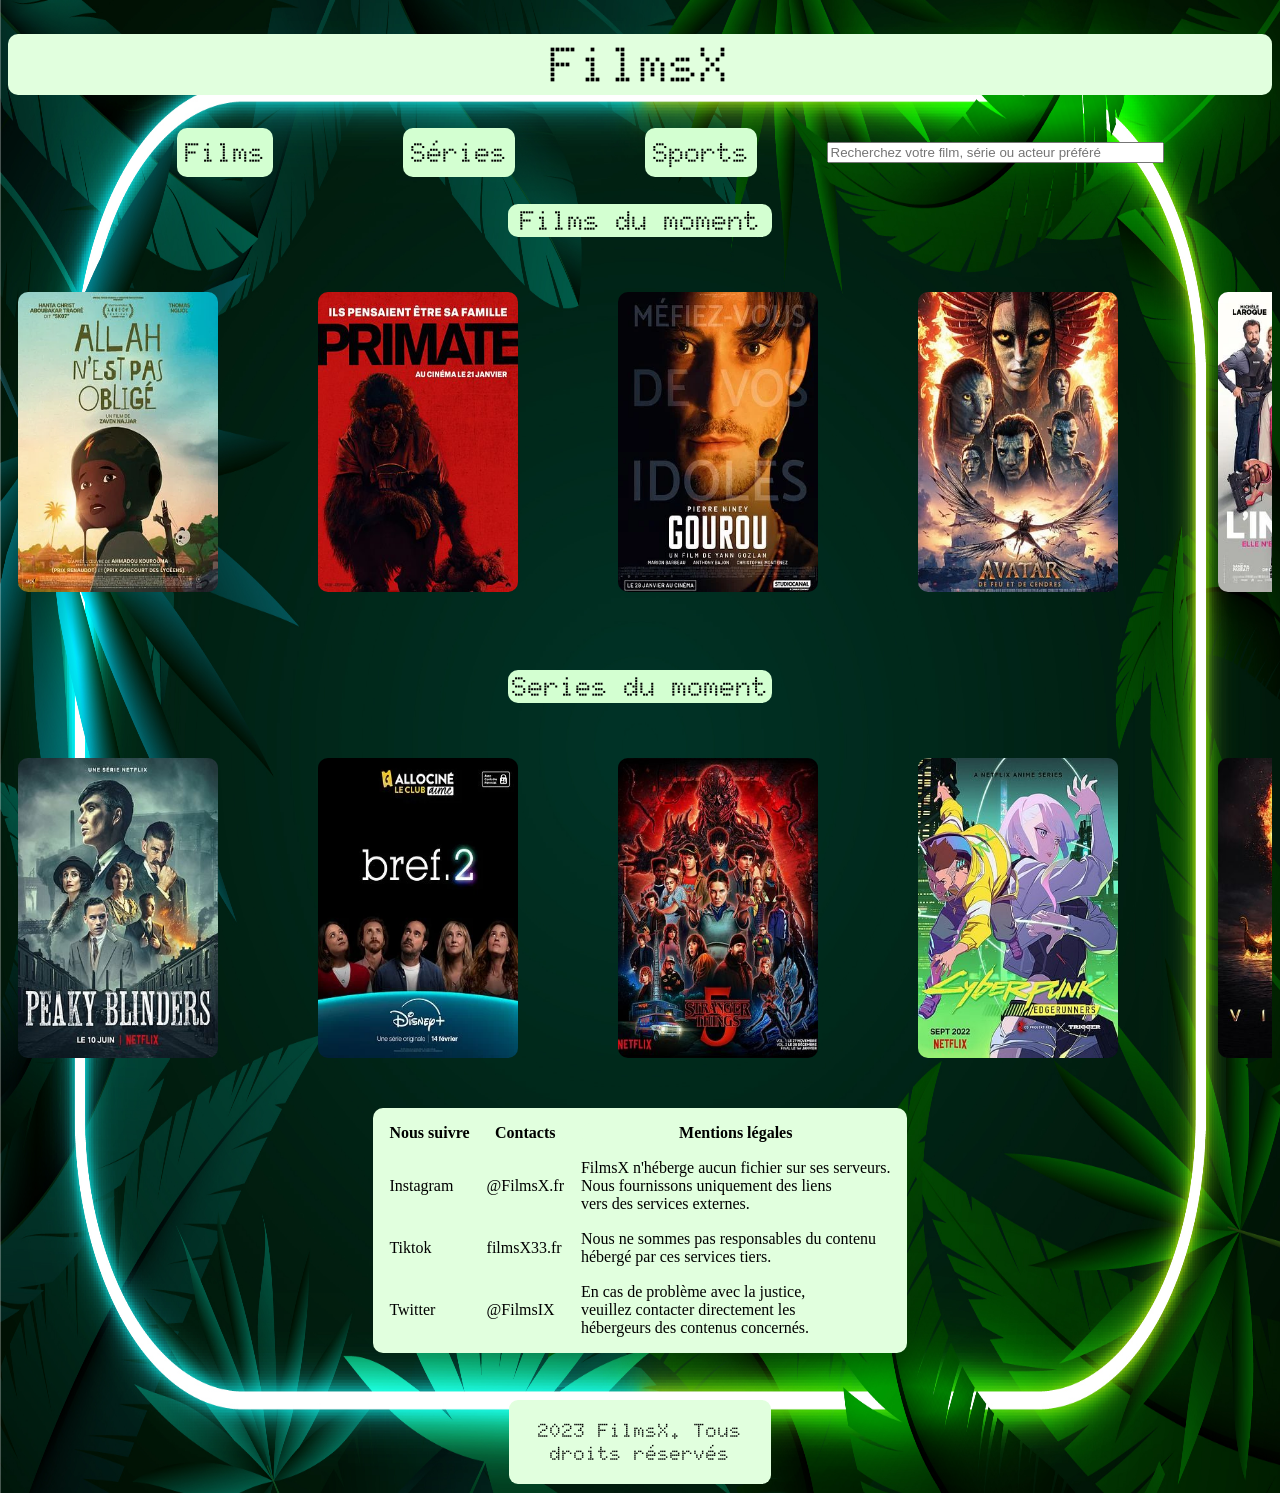
<file: index.html>
﻿<!DOCTYPE html>

<html lang="en" xmlns="http://www.w3.org/1999/xhtml">
<head>
    <meta charset="utf-8" />
    <link rel="stylesheet" href="css/Accueil/styleA.css">
    <title>SiteStreaming</title>
<link rel="preconnect" href="https://fonts.googleapis.com">
<link rel="preconnect" href="https://fonts.gstatic.com" crossorigin>
<link href="https://fonts.googleapis.com/css2?family=Doto:wght@100..900&display=swap" rel="stylesheet">
</head>
<body>


    <div class="TitrePrincipal">
        <h1>FilmsX</h1>
    </div>
    <div class="bannière_de_services">
                <a href="Films.html">Films</a>
                <a href="Series.html">Séries</a>
                <a href="Sports.html">Sports</a>
                <input type="search" placeholder="Recherchez votre film, série ou acteur préféré" size="40">
    </div>
    <h3>Films du moment</h3>
    <br>
    <div class="BannièreFilms">
        <a href="https://movix.cash/movie/gVtOsmJpqQD9gVlwHSSFCElG6zTwa4rGseVJOL"><img src="/image/Allah n_est pas obligé.webp" alt="film Allah n'est pas obligé"></a>
        <a href="https://movix.cash/movie/11qrFxJ5V9sUEPwKLrktkqE3OPFpF7Kweykr9Bi2"><img src="/image/Primate.jpg" alt="film Primate"></a>
        <a href="https://movix.cash/movie/11q8CcEzN9yARYxCYKj2QfLFI8bXPY5oNiPpVIQo"><img src="/image/Gourou.webp" alt="film Gourou"></a>
        <a href="https://movix.cash/movie/4ftowqTqQ4gXcwRf0qGflsZECwiu9smVg0lM1"><img src="/image/Avatar _ feu et cendres.jpg" alt="film Avatar : feu et cendres"></a>
        <a href="https://movix.cash/movie/11qL6j2cN4E1x6rk3mNbs3bl8igDyrLX29cwm0i5"><img src="/image/L_infiltrée.webp" alt="film L'infiltrée"></a>
        <a href="https://movix.cash/movie/heUFrblUQlxNyaZTJvYPcQBrl86qsqP1oNuYhi"><img src="/image/furiosa.webp" alt="film Furiosa"></a>
        <a href="https://movix.cash/movie/11pPg2kJAd98bsaFOjXjCf5O0ZUGBOYmzuiDysTR"><img src="/image/scream7.jpg" alt="film Scream 7"></a>
        <a href="https://movix.cash/movie/gVtOsmJpqQD9gVlwHSSFCElG6zTwa4rGseVJOL"><img src="/image/Allah n_est pas obligé.webp" alt="film Allah n'est pas obligé"></a>
        <a href="https://movix.cash/movie/11qrFxJ5V9sUEPwKLrktkqE3OPFpF7Kweykr9Bi2"><img src="/image/Primate.jpg" alt="film Primate"></a>
        <a href="https://movix.cash/movie/11q8CcEzN9yARYxCYKj2QfLFI8bXPY5oNiPpVIQo"><img src="/image/Gourou.webp" alt="film Gourou"></a>
        <a href="https://movix.cash/movie/4ftowqTqQ4gXcwRf0qGflsZECwiu9smVg0lM1"><img src="/image/Avatar _ feu et cendres.jpg" alt="film Avatar : feu et cendres"></a>
        <a href="https://movix.cash/movie/11qL6j2cN4E1x6rk3mNbs3bl8igDyrLX29cwm0i5"><img src="/image/L_infiltrée.webp" alt="film L'infiltrée"></a>
        <a href="https://movix.cash/movie/heUFrblUQlxNyaZTJvYPcQBrl86qsqP1oNuYhi"><img src="/image/furiosa.webp" alt="film Furiosa"></a>
        <a href="https://movix.cash/movie/11pPg2kJAd98bsaFOjXjCf5O0ZUGBOYmzuiDysTR"><img src="/image/scream7.jpg" alt="film Scream 7"></a>
    </div>
    <br><br>
    <h3>Series du moment</h3>
    <br>
    <div class="BannièreSeries">
        <a href="https://movix.cash/tv/462EQKwOTtwJCBh5IdhZFTRth2CPjETWlFedB"><img src="/image/images-séries/PeakyBlinders.jpg" alt=" série Peaky Blinders"></a>
        <a href="https://movix.cash/tv/462ForPR1zT3CWJZwYMXZnjt0cGE6gJltJw9j"><img src="/image/images-séries/Bref2.webp" alt=" série Bref 2"></a>
        <a href="https://movix.cash/tv/469tLHAAMBmQSj60EV4PXQaWZCurcDEBGRM7j"><img src="/image/images-séries/StrangerThings.jpg" alt=" série Stranger Things"></a>
        <a href="https://movix.cash/tv/fma98JLiRA4OBUKmg9OAFeFRSExNPy4e6zP0Zc"><img src="/image/images-séries/CyberPunkEdgeRunner.jpg" alt=" série Cyberpunk Edge Runner"></a>
        <a href="https://movix.cash/tv/3WJR6TBmpeSCc5tI9P8W29SPVWNIJh0NeTV54"><img src="/image/Vikings.jpg" alt=" série Vikings"></a>
        <a href="https://movix.cash/tv/4k6Fp0S04hFbYifLyRfBKRq7jhL2M3fL7ItYp"><img src="/image/sandman.webp" alt=" série Sandman"></a>
        <a href="https://movix.cash/tv/fma3tR5yyKM44HSGih4CtWyfZHXOaUPdBhj7Yr"><img src="/image/stalk.webp" alt=" série Stalk"></a>
        <a href="https://movix.cash/tv/462EQKwOTtwJCBh5IdhZFTRth2CPjETWlFedB"><img src="/image/images-séries/PeakyBlinders.jpg" alt=" série Peaky Blinders"></a>
        <a href="https://movix.cash/tv/462ForPR1zT3CWJZwYMXZnjt0cGE6gJltJw9j"><img src="/image/images-séries/Bref2.webp" alt=" série Bref 2"></a>
        <a href="https://movix.cash/tv/469tLHAAMBmQSj60EV4PXQaWZCurcDEBGRM7j"><img src="/image/images-séries/StrangerThings.jpg" alt=" série Stranger Things"></a>
        <a href="https://movix.cash/tv/fma98JLiRA4OBUKmg9OAFeFRSExNPy4e6zP0Zc"><img src="/image/images-séries/CyberPunkEdgeRunner.jpg" alt=" série Cyberpunk Edge Runner"></a>
        <a href="https://movix.cash/tv/3WJR6TBmpeSCc5tI9P8W29SPVWNIJh0NeTV54"><img src="/image/Vikings.jpg" alt=" série Vikings"></a>
        <a href="https://movix.cash/tv/4k6Fp0S04hFbYifLyRfBKRq7jhL2M3fL7ItYp"><img src="/image/sandman.webp" alt=" série Sandman"></a>
        <a href="https://movix.cash/tv/fma3tR5yyKM44HSGih4CtWyfZHXOaUPdBhj7Yr"><img src="/image/stalk.webp" alt=" série Stalk"></a>
    </div>
    <br>
    <div class="PartieInfosBas">
        <table>
            <thead>
                <br>
                <th>Nous suivre</th>
                <th>Contacts</th>
                <th>Mentions légales</th>
            </thead>
            <tbody>
                <tr>
                    <td>Instagram</td>
                    <td>@FilmsX.fr</td>
                    <td>FilmsX n'héberge aucun fichier sur ses serveurs.
                        <br> Nous fournissons uniquement des liens
                        <br> vers des services externes.</td>
                </tr>
                <tr>
                    <td>Tiktok</td>
                    <td>filmsX33.fr</td>
                    <td>Nous ne sommes pas responsables du contenu
                        <br> hébergé par ces services tiers.</td>
                </tr>
                <tr>
                    <td>Twitter</td>
                    <td>@FilmsIX</td>
                    <td> En cas de problème avec la justice,
                        <br> veuillez contacter directement les 
                        <br>hébergeurs des contenus concernés.</td>
            </tbody>
        </table>
        <br>
        <br>
    </div>
    <footer>
        <p>2023 FilmsX. Tous droits réservés</p>
    </footer>
</body>
</html>
</file>
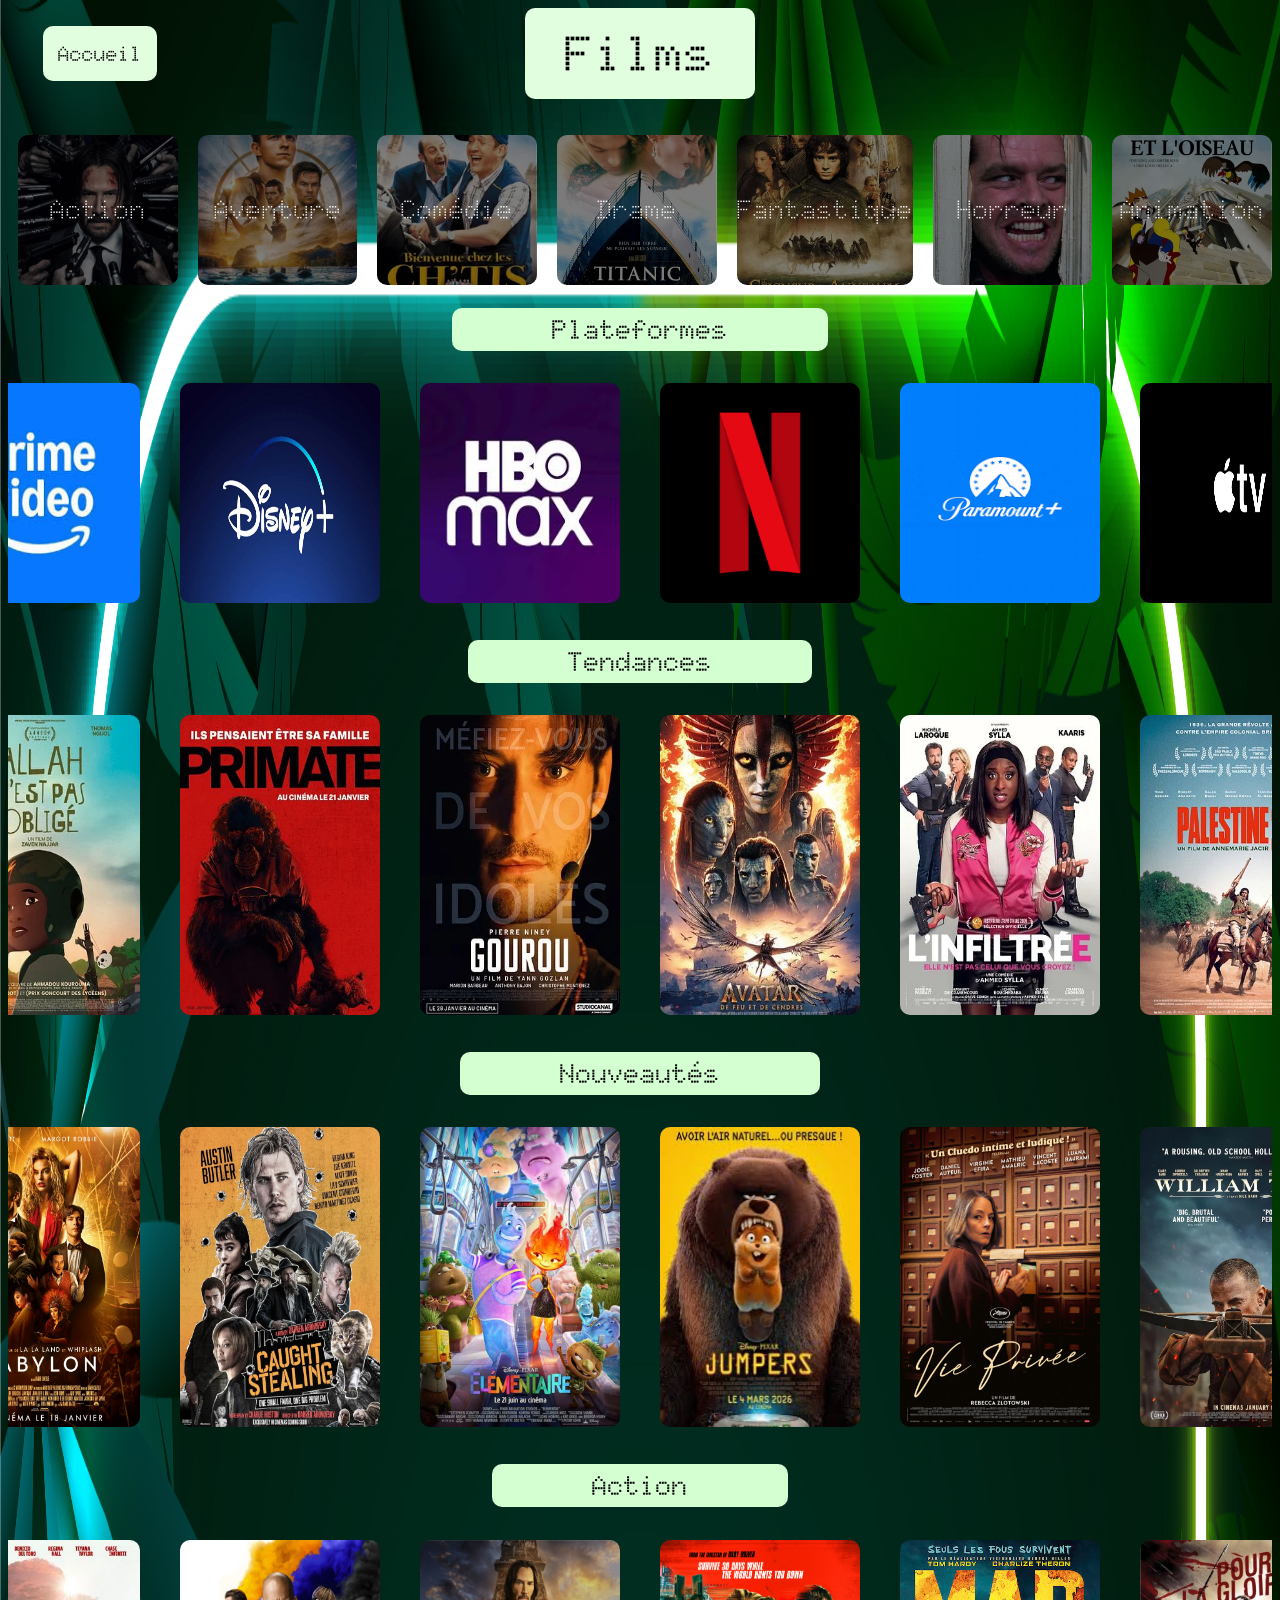
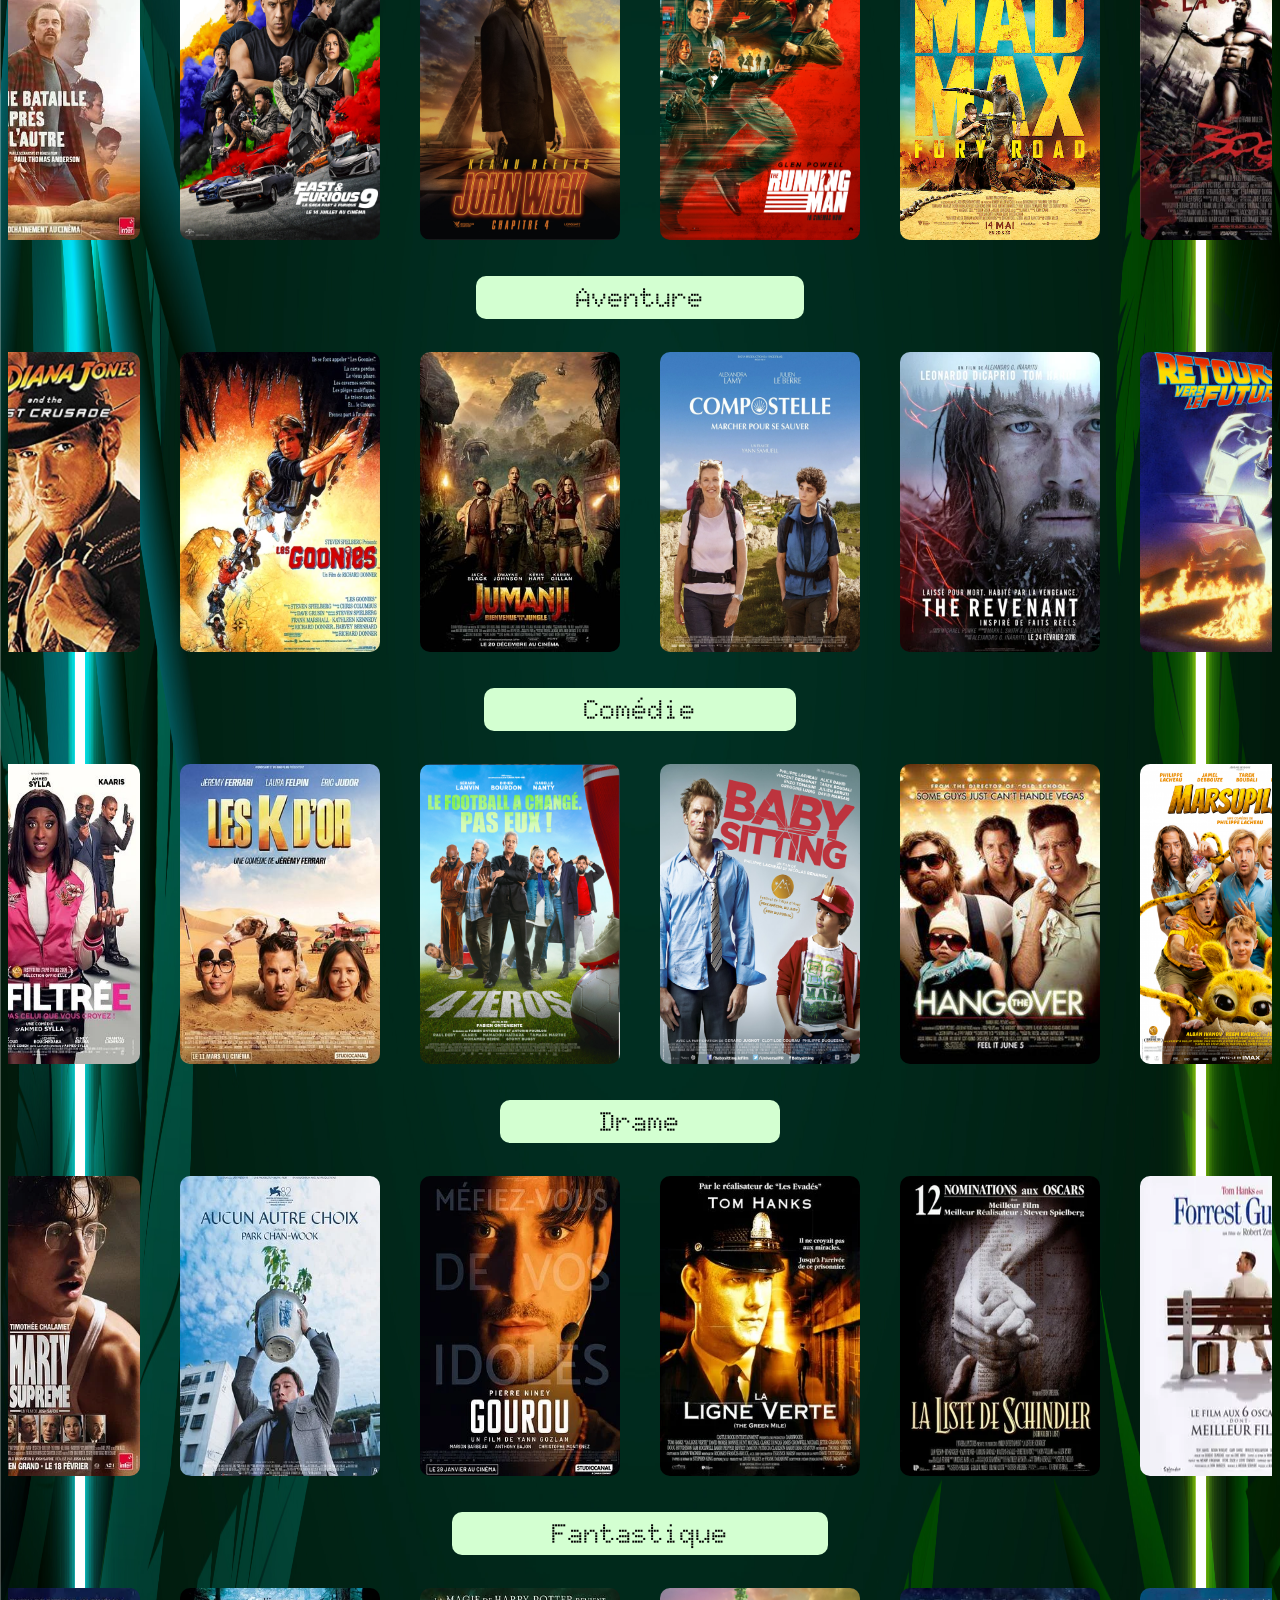
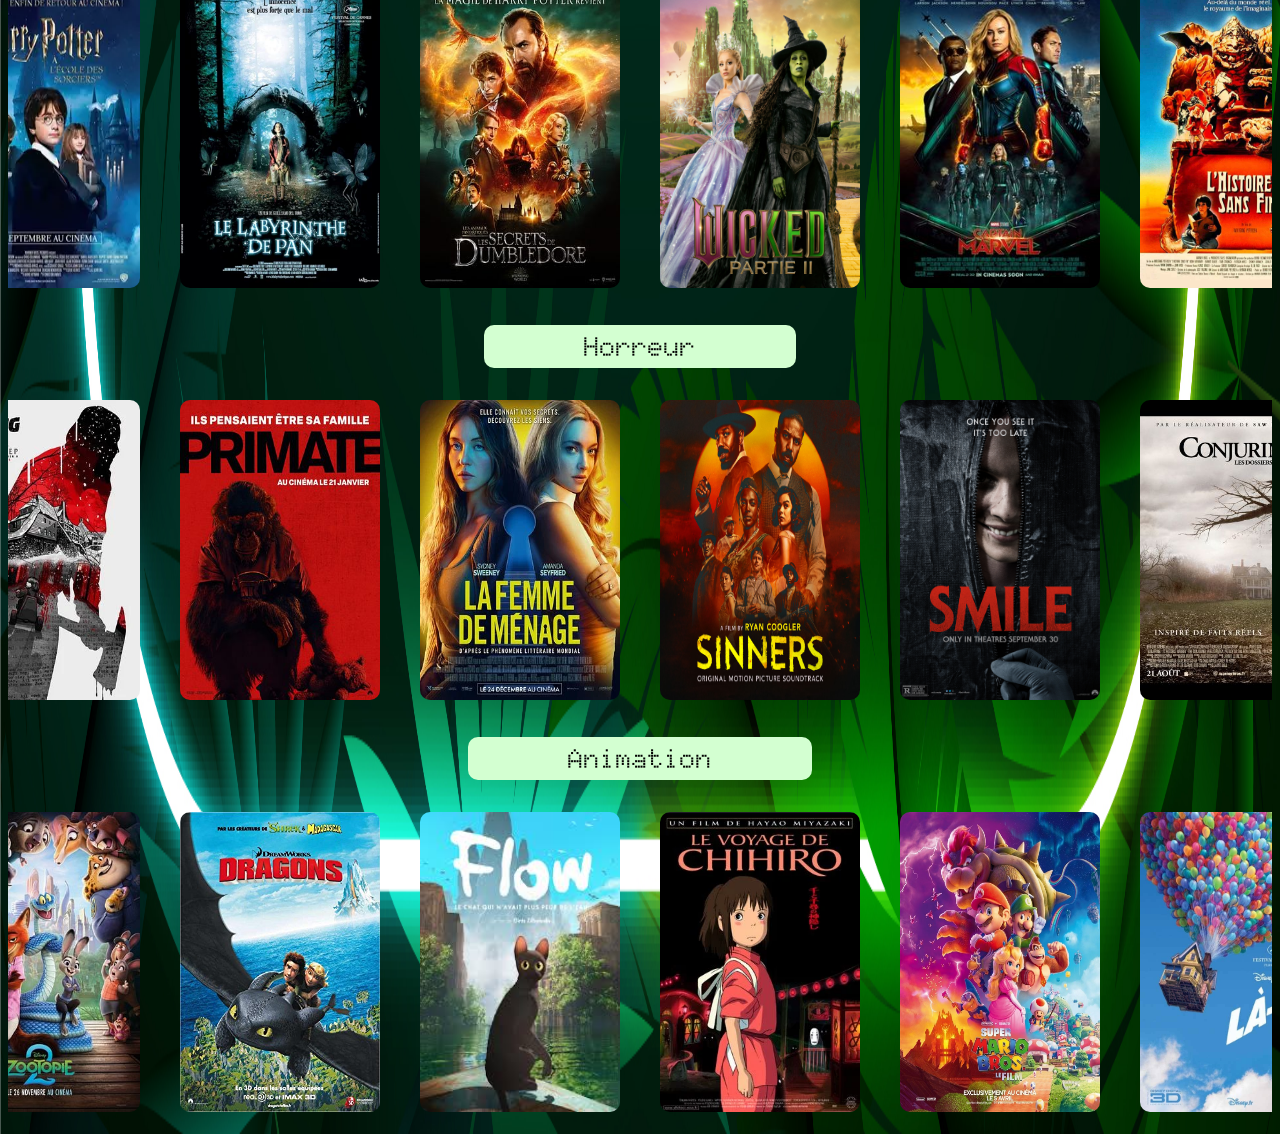
<file: Films.html>
<!DOCTYPE html>

<html lang="en" xmlns="http://www.w3.org/1999/xhtml">
<head>
    <meta charset="utf-8" />
    <link rel="stylesheet" href="css/Films/styleF.css">
    <title>Films</title>
    <link rel="preconnect" href="https://fonts.googleapis.com">
    <link rel="preconnect" href="https://fonts.gstatic.com" crossorigin>
    <link href="https://fonts.googleapis.com/css2?family=Doto:wght@100..900&display=swap" rel="stylesheet">

</head>
<body>
    <div class="Titre">
    <a href="index.html">Accueil</a>
    <h1 id='TitrePrincipal'>Films</h1>
    </div>
    <br><br>
    <div class="Genre">
        <a class="Genre1" href="#Action">Action</a>
        <a class="Genre2" href="#Aventure">Aventure</a>
        <a class="Genre3" href="#Comédie">Comédie</a>
        <a class="Genre4" href="#Drame">Drame</a>
        <a class="Genre5" href="#Fantastique">Fantastique</a>
        <a class="Genre6" href="#Horreur">Horreur</a>
        <a class="Genre7" href="#Animation">Animation</a>
    </div>
    <h2>Plateformes</h2>
    <div class="Plateformes">
        <a href="https://movix.rodeo/movie/gVtOsmJpWNvXdMJ0Ee0ekRlBIB8uiptn9DumTd"><img src="/image/imagesbackground/primevideo.jpg" alt="Prime Video"></a>
        <a href=""><img src="/image/imagesbackground/Disney-plus.jpg" alt=" film Disney+"></a>
        <a href="https://movix.rodeo/movie/11q8CcEzN9K5mr7B9c9yRDvc3Ty6F8pUR72YOcXy"><img src="/image/imagesbackground/HBOMax.jpg" alt="HBO Max"></a>
        <a href=""><img src="/image/imagesbackground/Netflix.png" alt=" Netflix"></a>
        <a href="https://movix.rodeo/movie/11qL6j2cN4Db5JMs4QyFKwOZmpXd35qDNuDPSImt"><img src="/image/imagesbackground/Paramount+.png" alt="Paramount+"></a>
        <a href="https://movix.rodeo/movie/11qL6j2cN4Db5JMs4QyFKwOZmpXd35qDNuDPSImt"><img src="/image/imagesbackground/appleTV.png" alt="Apple TV"></a>
    </div>
    <h2>Tendances</h2>
    <div class="Tendances">
        <a href="https://movix.rodeo/movie/gVtOsmJpWNvXdMJ0Ee0ekRlBIB8uiptn9DumTd"><img src="/image/Allah n_est pas obligé.webp" alt="Allah n'est pas obligé"></a>
        <a href="https://movix.news/movie/primate"><img src="/image/Primate.jpg" alt="Primate"></a>
        <a href="https://movix.rodeo/movie/11q8CcEzN9K5mr7B9c9yRDvc3Ty6F8pUR72YOcXy"><img src="/image/Gourou.webp" alt="Gourou"></a>
        <a href=""><img src="/image/Avatar _ feu et cendres.jpg" alt="Avatar _ feu et cendres"></a>
        <a href="https://movix.rodeo/movie/11qL6j2cN4Db5JMs4QyFKwOZmpXd35qDNuDPSImt"><img src="/image/L_infiltrée.webp" alt="L'Infiltrée"></a>
        <a><img src="/image/Palestine 36.jpg" alt="Palestine 36"></a>
    </div>
    <h2>Nouveautés</h2>
    <div class="Nouveautés">
        <a href="https://movix.rodeo/movie/gVtOsmJpWNvXdMJ0Ee0ekRlBIB8uiptn9DumTd"><img src="/image/babylon.webp" alt="Babylon"></a>
        <a href=""><img src="/image/caughtstealing.webp" alt="Caught Stealing"></a>
        <a href="https://movix.rodeo/movie/11q8CcEzN9K5mr7B9c9yRDvc3Ty6F8pUR72YOcXy"><img src="/image/elementaire.webp" alt="Élémentaire"></a>
        <a href=""><img src="/image/jumpers.jpg" alt="Jumpers"></a>
        <a href="https://movix.rodeo/movie/11qL6j2cN4Db5JMs4QyFKwOZmpXd35qDNuDPSImt"><img src="/image/vieprivée.jpg" alt="Vie privée"></a>
        <a><img src="/image/williamtell.webp" alt="William Tell"></a>
    </div>
    <h2 id="Action">Action</h2>
    <div class="Action">
        <a href="https://movix.rodeo/movie/gVtOsmJpWNvXdMJ0Ee0ekRlBIB8uiptn9DumTd"><img src="/image/One_battle_after_another.webp" alt="One Battle After Another"></a>
        <a href=""><img src="/image/fast-and-furious-9.jpg" alt="Fast & Furious 9"></a>
        <a href="https://movix.rodeo/movie/11q8CcEzN9K5mr7B9c9yRDvc3Ty6F8pUR72YOcXy"><img src="/image/JohnWick.jpg" alt="John Wick"></a>
        <a href=""><img src="/image/runningMan.jpg" alt="Running Man"></a>
        <a href="https://movix.rodeo/movie/11qL6j2cN4Db5JMs4QyFKwOZmpXd35qDNuDPSImt"><img src="/image/MadMax.jpeg" alt="Mad Max"></a>
        <a><img src="/image/300-film-action.jpeg" alt="300"></a>
    </div>
    <h2 id="Aventure">Aventure</h2>
    <div class="Aventure">
        <a href="https://movix.rodeo/movie/gVtOsmJpWNvXdMJ0Ee0ekRlBIB8uiptn9DumTd"><img src="/image/IndianaJones.jpeg" alt="Indiana Jones"></a>
        <a href=""><img src="/image/les_goonies.webp" alt="Les Goonies"></a>
        <a href="https://movix.rodeo/movie/11q8CcEzN9K5mr7B9c9yRDvc3Ty6F8pUR72YOcXy"><img src="/image/jumanji.jpg" alt="Jumanji"></a>
        <a href=""><img src="/image/compostelle.jpg" alt="Compostelle"></a>
        <a href="https://movix.rodeo/movie/11qL6j2cN4Db5JMs4QyFKwOZmpXd35qDNuDPSImt"><img src="/image/the_revenant.webp" alt="The Revenant"></a>
        <a><img src="/image/retourverslefuture.jpg" alt="Retour vers le future"></a>
    </div>
    <h2 id="Comédie">Comédie</h2>
    <div class="Comédie">
        <a href="https://movix.rodeo/movie/gVtOsmJpWNvXdMJ0Ee0ekRlBIB8uiptn9DumTd"><img src="/image/L_infiltrée.webp" alt="L'Infiltrée"></a>
        <a href=""><img src="/image/Les K_Dor.jpg" alt="Les K_Dor"></a>
        <a href="https://movix.rodeo/movie/11q8CcEzN9K5mr7B9c9yRDvc3Ty6F8pUR72YOcXy"><img src="/image/4-zeros-1.png" alt="4 Zeros 1"></a>
        <a href=""><img src="/image/babysitting.jpg" alt="Babysitting"></a>
        <a href="https://movix.rodeo/movie/11qL6j2cN4Db5JMs4QyFKwOZmpXd35qDNuDPSImt"><img src="/image/verybadtrip.jpeg" alt="Verybadtrip"></a>
        <a><img src="/image/marsupilami.png" alt="Marsupilami"></a>
    </div>
    <h2 id="Drame">Drame</h2>
    <div class="Drame">
        <a href="https://movix.rodeo/movie/gVtOsmJpWNvXdMJ0Ee0ekRlBIB8uiptn9DumTd"><img src="/image/Marty_Supreme.webp" alt="Marty Supreme"></a>
        <a href=""><img src="/image/Aucun_autre_choix.webp" alt="Aucun autre choix"></a>
        <a href="https://movix.rodeo/movie/11q8CcEzN9K5mr7B9c9yRDvc3Ty6F8pUR72YOcXy"><img src="/image/Gourou.webp" alt="Gourou"></a>
        <a href=""><img src="/image/la_ligne_verte.webp" alt="La ligne verte"></a>
        <a href="https://movix.rodeo/movie/11qL6j2cN4Db5JMs4QyFKwOZmpXd35qDNuDPSImt"><img src="/image/la_liste_de_schindler.webp" alt="La liste de Schindler"></a>
        <a><img src="/image/forestgump.webp" alt="Forrest Gump"></a>
    </div>
    <h2 id="Fantastique">Fantastique</h2>
    <div class="Fantastique">
        <a href="https://movix.rodeo/movie/gVtOsmJpWNvXdMJ0Ee0ekRlBIB8uiptn9DumTd"><img src="/image/harrypotter.webp" alt="Harry Potter"></a>
        <a href="https://movix.rodeo/movie/11q8CcEzN9K5mr7B9c9yRDvc3Ty6F8pUR72YOcXy"><img src="/image/le_labyrinthe_de_pan.webp" alt="Le labyrinthe de Pan"></a>
        <a href="https://movix.rodeo/movie/11q8CcEzN9K5mr7B9c9yRDvc3Ty6F8pUR72YOcXy"><img src="/image/secretsdumbledore.jpg" alt="Secrets de Dumbledore"></a>
        <a href="https://movix.rodeo/movie/11q8CcEzN9K5mr7B9c9yRDvc3Ty6F8pUR72YOcXy"><img src="/image/wicked.avif" alt="Wicked"></a>
        <a href="https://movix.rodeo/movie/11qL6j2cN4Db5JMs4QyFKwOZmpXd35qDNuDPSImt"><img src="/image/captainmarvel.jpg" alt="Captain Marvel"></a>
        <a href="https://movix.rodeo/movie/11qL6j2cN4Db5JMs4QyFKwOZmpXd35qDNuDPSImt"><img src="/image/histoiresansfin.jpg" alt="Histoire sans fin"></a>
    </div>
    <h2 id="Horreur">Horreur</h2>
    <div class="Horreur">
        <a href="https://movix.rodeo/movie/gVtOsmJpWNvXdMJ0Ee0ekRlBIB8uiptn9DumTd"><img src="/image/The_Shining.webp" alt="The Shining"></a>
        <a href="https://movix.rodeo/movie/11q8CcEzN9K5mr7B9c9yRDvc3Ty6F8pUR72YOcXy"><img src="/image/Primate.jpg" alt="affiche film Primate"></a>
        <a href="https://movix.rodeo/movie/11q8CcEzN9K5mr7B9c9yRDvc3Ty6F8pUR72YOcXy"><img src="/image/The Housemaid.webp" alt="affiche film The Housemaid"></a>
        <a href="https://movix.rodeo/movie/11qL6j2cN4Db5JMs4QyFKwOZmpXd35qDNuDPSImt"><img src="/image/Sinners.jpg" alt="affiche film Sinners"></a>
        <a href="https://movix.rodeo/movie/11qL6j2cN4Db5JMs4QyFKwOZmpXd35qDNuDPSImt"><img src="/image/smile.jpg" alt="affiche film Smile"></a>
        <a href="https://movix.rodeo/movie/11qL6j2cN4Db5JMs4QyFKwOZmpXd35qDNuDPSImt"><img src="/image/conjuring.jpg" alt="affiche film Conjuring"></a>
    </div>
    <h2 id="Animation">Animation</h2>
    <div class="Animation">
        <a href="https://movix.rodeo/movie/gVtOsmJpWNvXdMJ0Ee0ekRlBIB8uiptn9DumTd"><img src="/image/Zootopie.jpg" alt="affiche film Zootopie"></a>
        <a href="https://movix.rodeo/movie/11qL6j2cN4Db5JMs4QyFKwOZmpXd35qDNuDPSImt"><img src="/image/dragon.jpg" alt="affiche film Dragon"></a>
        <a href="https://movix.rodeo/movie/11q8CcEzN9K5mr7B9c9yRDvc3Ty6F8pUR72YOcXy"><img src="/image/flow.jpg" alt="affiche film Flow"></a>
        <a href="https://movix.rodeo/movie/11qL6j2cN4Db5JMs4QyFKwOZmpXd35qDNuDPSImt"><img src="/image/le_voyage_de_chihiro.webp" alt="affiche film Le voyage de Chihiro"></a>
        <a href="https://movix.rodeo/movie/11qL6j2cN4Db5JMs4QyFKwOZmpXd35qDNuDPSImt"><img src="/image/MarioBros.jpg" alt="affiche film Mario Bros"></a>
        <a href="https://movix.rodeo/movie/11qL6j2cN4Db5JMs4QyFKwOZmpXd35qDNuDPSImt"><img src="/image/La-haut.jpg" alt="affiche film La haut"></a>
    </div>
</body>
</html>
</file>
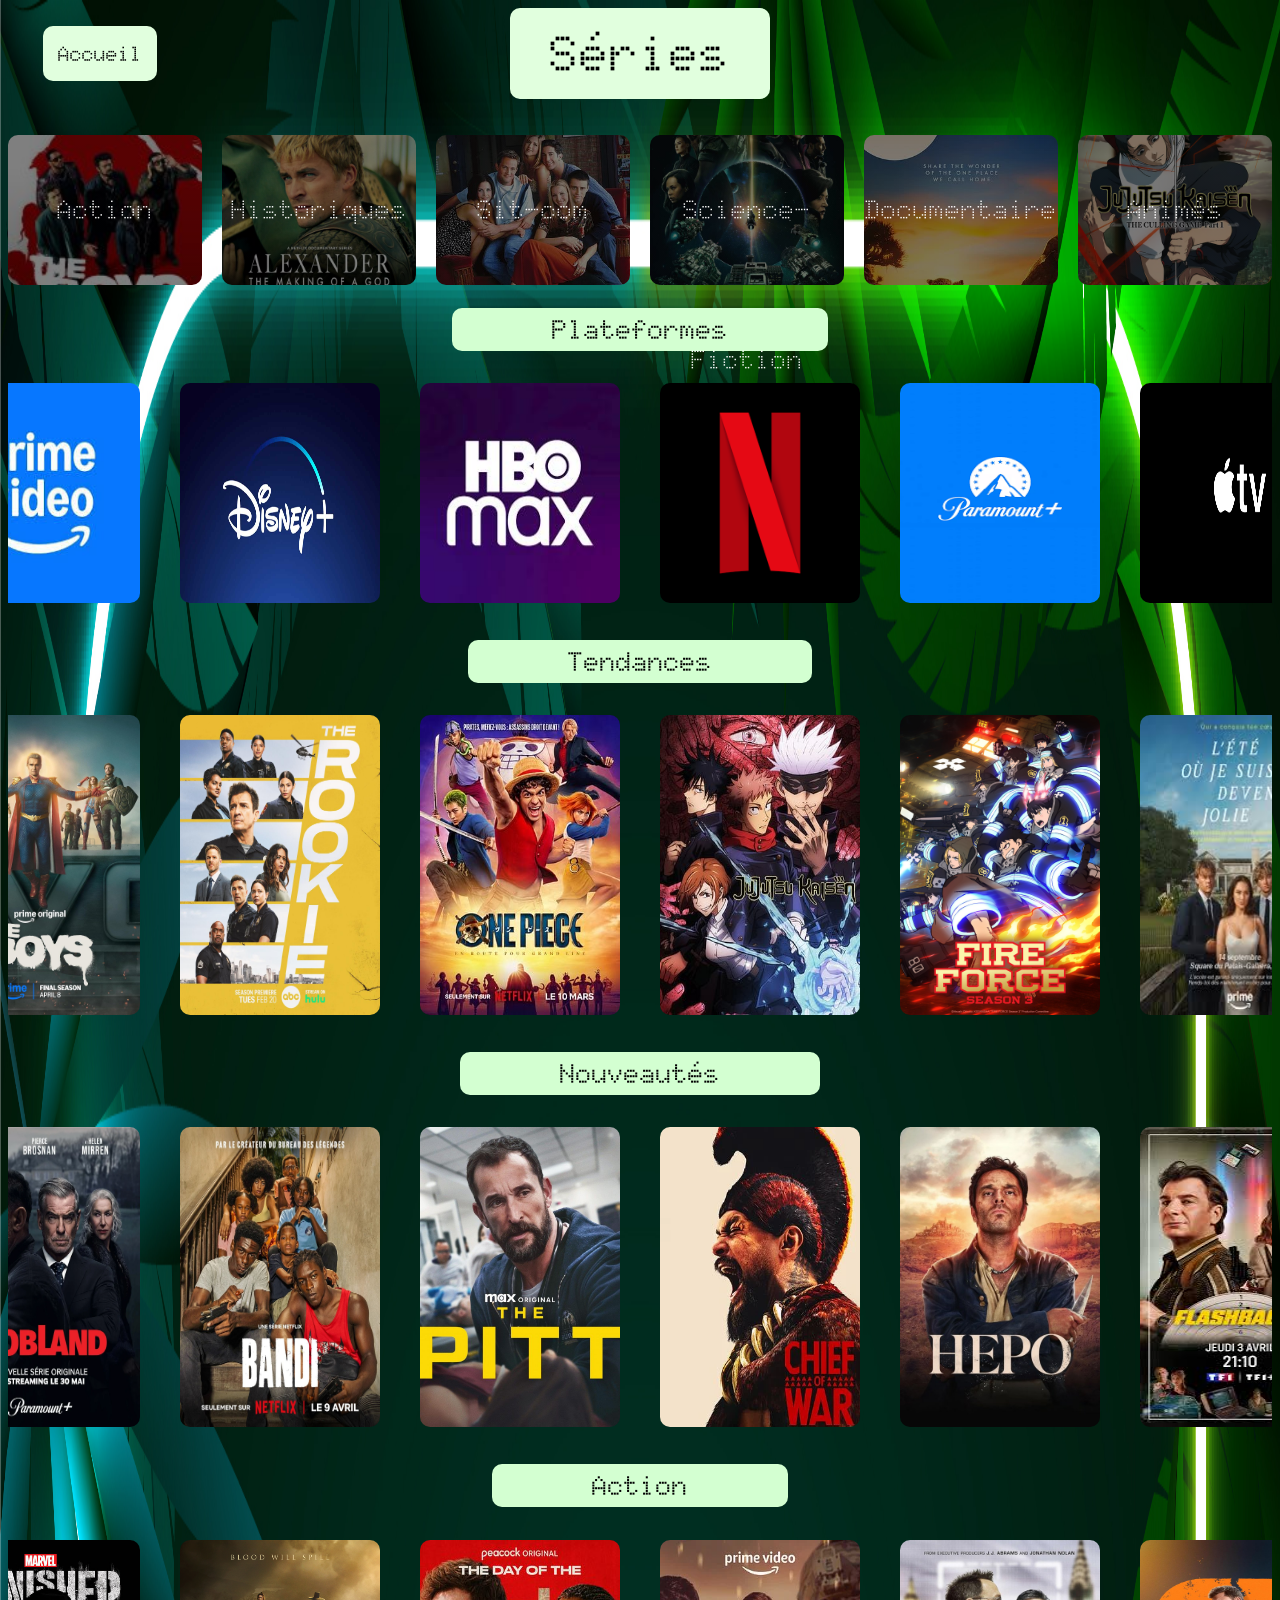
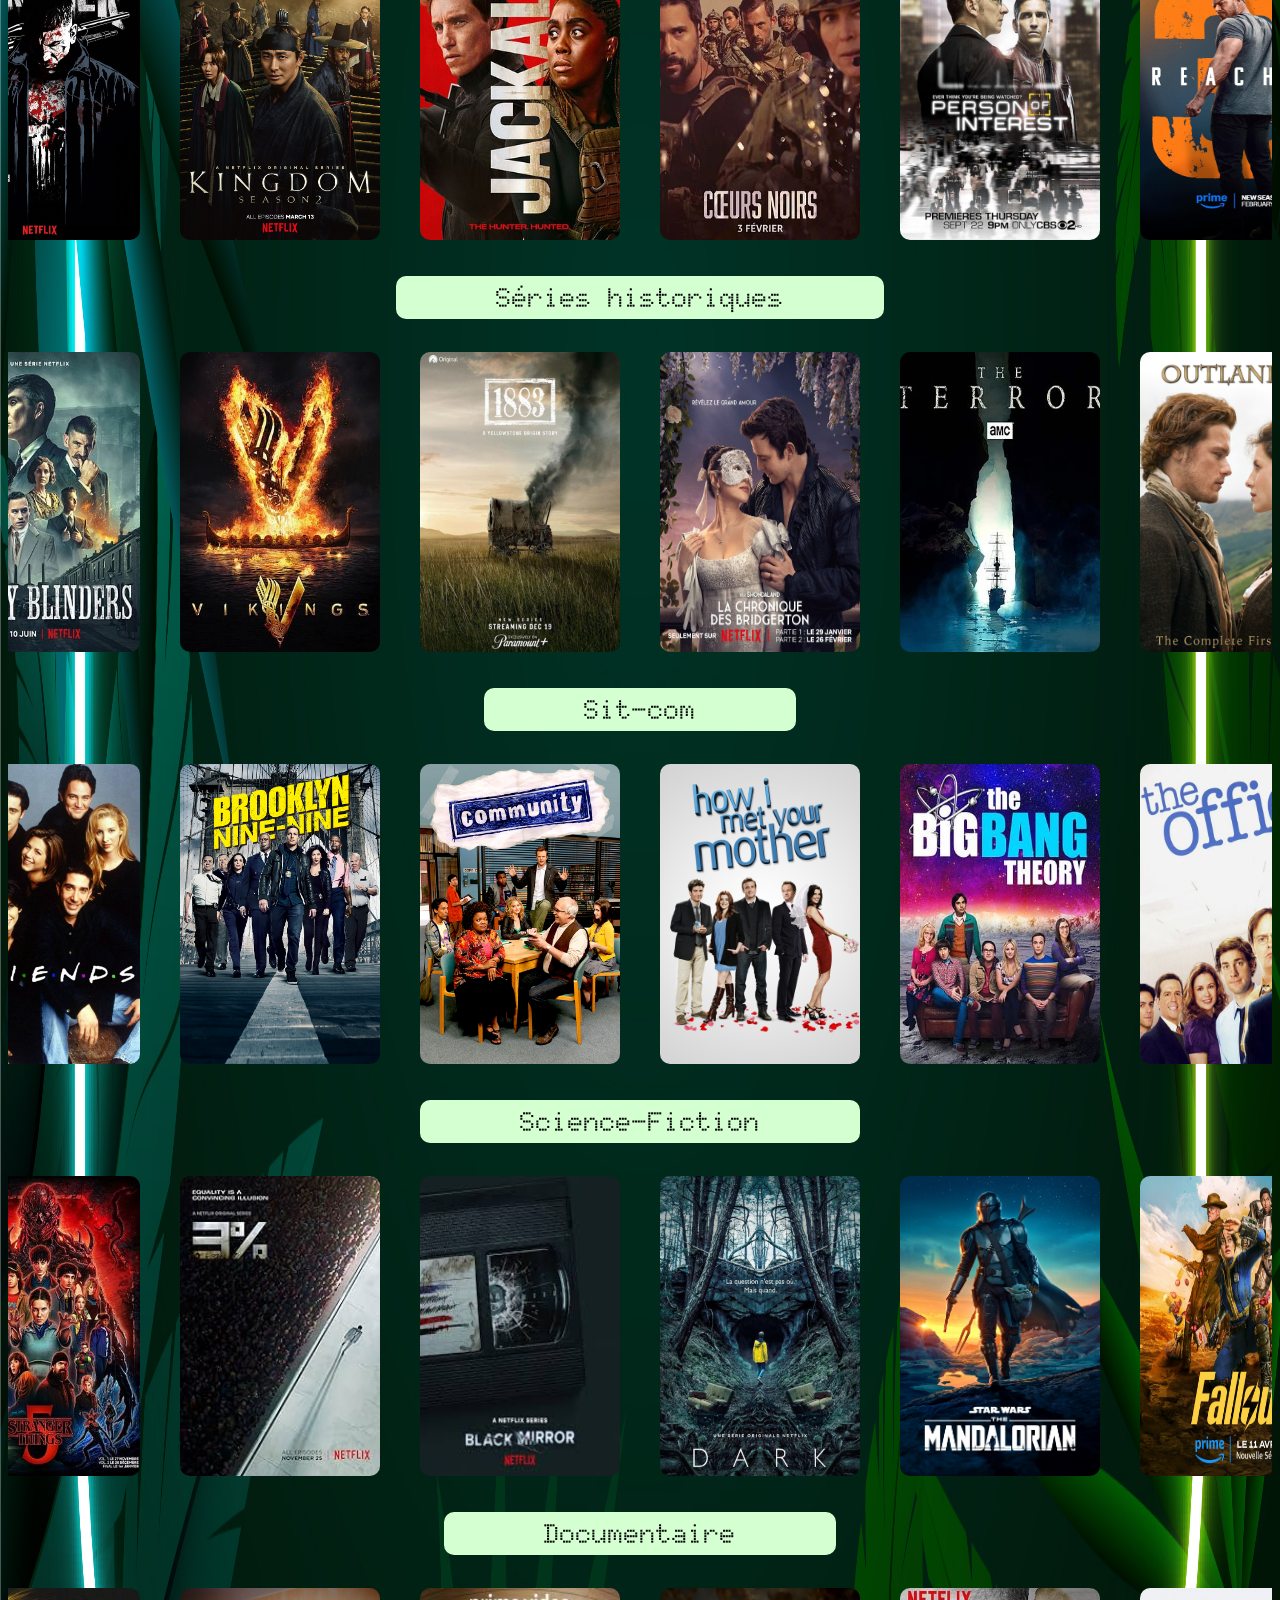
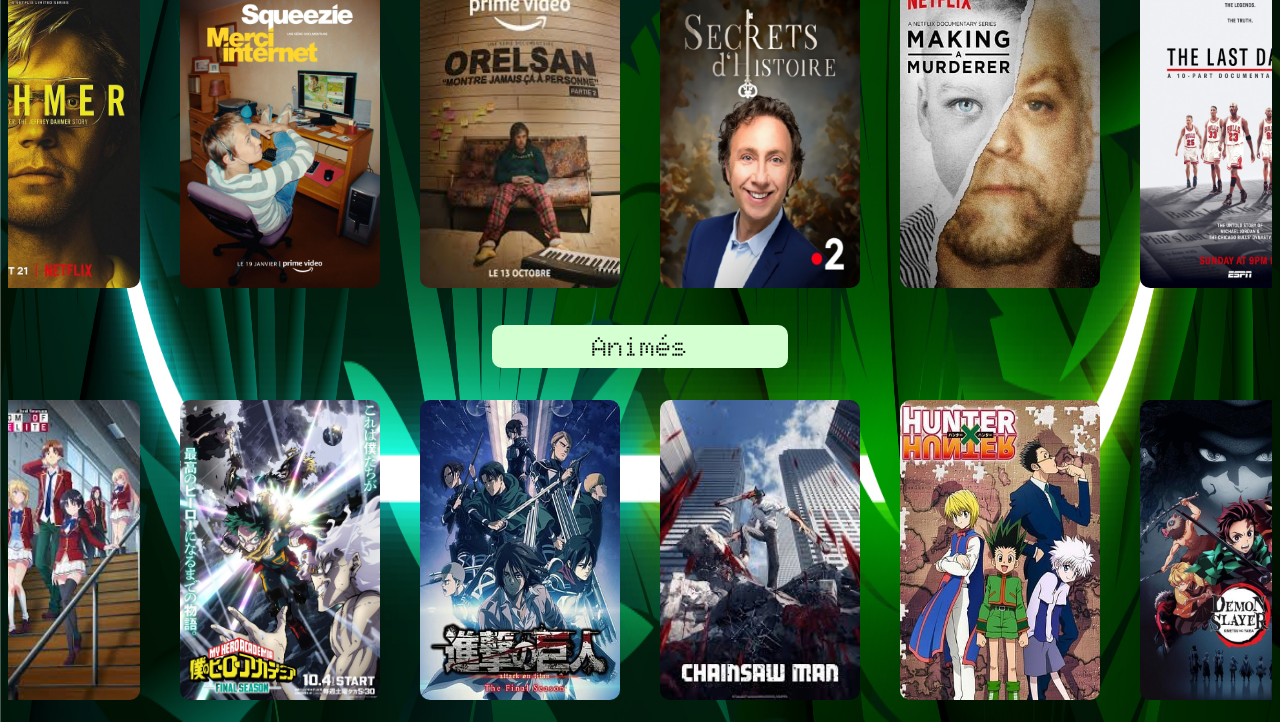
<file: Series.html>
<!DOCTYPE html>

<html lang="en" xmlns="http://www.w3.org/1999/xhtml">
<head>
    <meta charset="utf-8" />
    <link rel="stylesheet" href="css/Series/styleSe.css">
    <title>Séries</title>
    <link rel="preconnect" href="https://fonts.googleapis.com">
    <link rel="preconnect" href="https://fonts.gstatic.com" crossorigin>
    <link href="https://fonts.googleapis.com/css2?family=Doto:wght@100..900&display=swap" rel="stylesheet">

</head>
<body>
    <div class="Titre">
    <a href="index.html">Accueil</a>
    <h1 id='TitrePrincipal'>Séries</h1>
    </div>
    <br><br>
    <div class="Genre">
        <a class="Genre1" href="#Action">Action</a>
        <a class="Genre2" href="#Historiques">Historiques</a>
        <a class="Genre3" href="#Sit-com">Sit-com</a>
        <a class="Genre4" href="#Science-Fiction">Science-Fiction</a>
        <a class="Genre5" href="#Documentaire">Documentaire</a>
        <a class="Genre6" href="#Animes">Animés</a>
    </div>
    <h2>Plateformes</h2>
    <div class="Plateformes">
        <a href="https://movix.rodeo/movie/gVtOsmJpWNvXdMJ0Ee0ekRlBIB8uiptn9DumTd"><img src="/image/imagesbackground/primevideo.jpg" alt="affiche film Prime Video"></a>
        <a href=""><img src="/image/imagesbackground/Disney-plus.jpg" alt="affiche film Disney+"></a>
        <a href="https://movix.rodeo/movie/11q8CcEzN9K5mr7B9c9yRDvc3Ty6F8pUR72YOcXy"><img src="/image/imagesbackground/HBOMax.jpg" alt="affiche film HBO Max"></a>
        <a href=""><img src="/image/imagesbackground/Netflix.png" alt="affiche film Netflix"></a>
        <a href="https://movix.rodeo/movie/11qL6j2cN4Db5JMs4QyFKwOZmpXd35qDNuDPSImt"><img src="/image/imagesbackground/Paramount+.png" alt="affiche film Paramount+"></a>
        <a href="https://movix.rodeo/movie/11qL6j2cN4Db5JMs4QyFKwOZmpXd35qDNuDPSImt"><img src="/image/imagesbackground/appleTV.png" alt="affiche film Apple TV"></a>
    </div>
    <h2>Tendances</h2>
    <div class="Tendances">
        <a href="https://movix.rodeo/tv/4aQ8c1bMCwlQKpjnyj0awnyFnqgatPF3reHMT"><img src="/image/images-séries/the-boys.jpg" alt="The Boys"></a>  
        <a href="https://movix.rodeo/tv/4aTycwARhJBM4igAl1rSv6gvxVWeFcZzh9sPk"><img src="/image/images-séries/TheRookie.jpg" alt="The Rookie"></a>
        <a href="https://movix.rodeo/tv/fmeLg7CMG9BJu5z5jdDtKKanXuyrvBKTcrNg4C"><img src="/image/images-séries/OnePiece.jpg" alt="One Piece"></a>
        <a href="https://movix.rodeo/tv/4kckhT34rVcatPNJexaPiZZccKw3NF0ENIgK9"><img src="/image/images-séries/JujutsuKaisen.jpg" alt="Jujutsu Kaisen"></a>  
        <a href="https://movix.rodeo/tv/4fz37RcGcCrFL8Mv6RblABfI9xaYOE6jaQMiW"><img src="/image/images-séries/FireForce.jpg" alt="Fire Force"></a>
        <a href="https://movix.rodeo/tv/fmQk0Vn0oTplv4SIt0l5y5Kvw1QhdlDjFRmJQ1"><img src="/image/images-séries/l'été-où-je-suis-devenue-jolie.jpg" alt="L'été où je suis devenue jolie"></a>
    </div>
    <h2>Nouveautés</h2>
    <div class="Nouveautés">
        <a href="https://movix.news/tv-show/mobland"><img src="/image/images-séries/Mobland.jpg" alt="Mobland"></a>
        <a href="https://movix.news/tv-show/bandi"><img src="/image/images-séries/Bandi.jpg" alt="Bandi"></a>
        <a href="https://movix.news/tv-show/the-pitt"><img src="/image/images-séries/thePitt.jpg" alt="The Pitt"></a>
        <a href="https://movix.news/tv-show/chef-de-guerre"><img src="/image/images-séries/ChefdeGuerre.jpg" alt="Chef de Guerre"></a>
        <a href="https://movix.news/tv-show/néro"><img src="/image/images-séries/Néro.jpg" alt="Néro"></a>
        <a href="https://movix.news/tv-show/flashback"><img src="/image/images-séries/Flashback.jpg" alt="Flashback"></a>
    </div>
    <h2 id="Action">Action</h2>
    <div class="Action">
        <a href="https://movix.news/tv-show/the-punisher"><img src="/image/images-séries/thePunisher.jpg" alt="The Punisher"></a>
        <a href="https://movix.news/tv-show/kingdom"><img src="/image/images-séries/Kingdom.jpg" alt="Kingdom"></a>
        <a href="https://movix.news/tv-show/the-day-of-the-jackal"><img src="/image/images-séries/TheDayoftheJackal.jpg" alt="The Day of the Jackal"></a>
        <a href="https://movix.news/tv-show/coeurs-noirs"><img src="/image/images-séries/CoeursNoirs.jpg" alt="Coeurs Noirs"></a>
        <a href="https://movix.news/tv-show/person-of-interest"><img src="/image/images-séries/PersonOfInterest.jpg" alt="Person of Interest"></a>
        <a href="https://movix.news/tv-show/reacher"><img src="/image/images-séries/Reacher.jpg" alt="Reacher"></a>
    </div>
    <h2 id="Historiques">Séries historiques</h2>
    <div class="Historiques">
        <a href="https://movix.rodeo/tv/462EQKw3JG28TWiMk2yiMV9Z8tlxqp94miAVR"><img src="/image/images-séries/Peaky Blinders.jpg" alt="Peaky Blinders"></a>
        <a href="https://movix.rodeo/tv/3WJR6TBMdJ7HnVlR5H2FB4pbekPRBHLY726yB"><img src="/image/Vikings.jpg" alt="Vikings"></a>
        <a href="https://movix.news/tv-show/1883"><img src="/image/images-séries/1883.jpg" alt="1883"></a>
        <a href="https://movix.news/tv-show/la-chronique-des-bridgerton"><img src="/image/images-séries/ChroniquesDeBridgerton.jpg" alt="Chroniques de Bridgerton"></a>
        <a href="https://movix.news/tv-show/the-terror"><img src="/image/images-séries/TheTerror.jpg" alt="The Terror"></a>
        <a href="https://movix.news/tv-show/outlander"><img src="/image/images-séries/Outlander.jpg" alt="Outlander"></a>
    </div>
    <h2 id="Sit-com">Sit-com</h2>
    <div class="Sit-com">
        <a href="https://movix.news/tv-show/friends"><img src="/image/images-séries/FRIENDS.jpg" alt="Friends"></a>
        <a href="https://movix.news/tv-show/brooklyn-nine-nine"><img src="/image/images-séries/Brooklyn99.jpg" alt="Brooklyn Nine-Nine"></a>
        <a href="https://movix.news/tv-show/community"><img src="/image/images-séries/Community.jpg" alt="Community"></a>
        <a href="https://movix.news/tv-show/how-i-met-your-mother"><img src="/image/images-séries/HowImetYourMother.jpg" alt="How I Met Your Mother"></a>
        <a href="https://movix.news/tv-show/the-big-bang-theory"><img src="/image/images-séries/TheBigBangTheory.jpg" alt="The Big Bang Theory"></a>
        <a href="https://movix.news/tv-show/the-office-au"><img src="/image/images-séries/TheOffice.jpg" alt="The Office"></a>
    </div>
    <h2 id="Science-Fiction">Science-Fiction</h2>
    <div class="Science-Fiction">
        <a href="https://movix.rodeo/tv/469tLHAIYgOFAogMcUKgQbD8rejJUPUGAqOZC"><img src="/image/images-séries/StrangerThings.jpg" alt="Stranger Things"></a>
        <a href="https://movix.news/tv-show/3-percent"><img src="/image/images-séries/3percent.jpg" alt="3%"></a>
        <a href="https://movix.news/tv-show/black-mirror"><img src="/image/images-séries/BlackMirror.jpg" alt="Black Mirror"></a>
        <a href="https://movix.news/tv-show/dark"><img src="/image/images-séries/Dark.jpg" alt="Dark"></a>
        <a href="https://movix.news/tv-show/the-mandalorian"><img src="/image/images-séries/theMandalorian.jpg" alt="The Mandalorian"></a>
        <a href="https://movix.news/tv-show/fallout"><img src="/image/images-séries/Fallout.jpg" alt="Fallout"></a>
    </div>
    <h2 id="Documentaire">Documentaire</h2>
    <div class="Documentaire">
        <a href="https://movix.news/tv-show/monstre-l-histoire-d-ed-gein"><img src="/image/images-séries/Dahmer.jpg" alt="Dahmer"></a>
        <a href="https://movix.news/tv-show/squeezie"><img src="/image/images-séries/Squeezie.jpg" alt="Squeezie"></a>
        <a href="https://movix.news/tv-show/orelsan"><img src="/image/images-séries/Orelsan.jpg" alt="Orelsan"></a>
        <a href="https://movix.news/tv-show/secretsd-histoires"><img src="/image/images-séries/Secretsd'Histoires.jpg" alt="Secrets d'Histoires"></a>
        <a href="https://movix.news/tv-show/formula-1-pilotes-de-leur-destin"><img src="/image/makingamurder.jpg" alt="Making a Murder"></a>
        <a href=""><img src="/image/images-séries/TheLastDance.jpg" alt="The Last Dance"></a>
    </div>
    <h2 id="Animes">Animés</h2>
    <div class="Animés">
        <a href="https://movix.rodeo/tv/4aLASAnDhZdBMmxQ1gz5IFc4qpUdoESDg2LOH"><img src="/image/images-séries/ClassroomOfTheElite.jpg" alt="Classroom of the Elite"></a>
        <a href="https://movix.rodeo/tv/468lVhmKCFxAZYFylywKzpaK4OE112voZUQEL"><img src="/image/images-séries/MyHeroAcademia.jpg" alt="My Hero Academia"></a>
        <a href="https://movix.rodeo/tv/TRJnHXEkPwRXwTzAW3YZCuq8HZpnjAuExvW"><img src="/image/images-séries/Attaque-des-titans.jpg" alt="Attaque des titans"></a>
        <a href="https://movix.rodeo/tv/fmeOG8kEtQQuVwAac2UTzPsB5Qa7ABSqjzbIDU"><img src="/image/images-séries/ChainsawMan.jpg" alt="Chainsaw Man"></a>
        <a href="https://movix.rodeo/tv/3WM7UtakelSE0i2hSdHOdOXblADg6VFFzWuxv"><img src="/image/images-séries/HunterxHunter.jpg" alt="Hunter x Hunter"></a>
        <a href="https://movix.rodeo/tv/4fvGpFBPV7eBKLHeX86vB8gXqTIHdsmDL8GLR"><img src="/image/images-séries/DemonSlayer.jpg" alt="Demon Slayer"></a>
    </div>
</body>
</html>
</file>
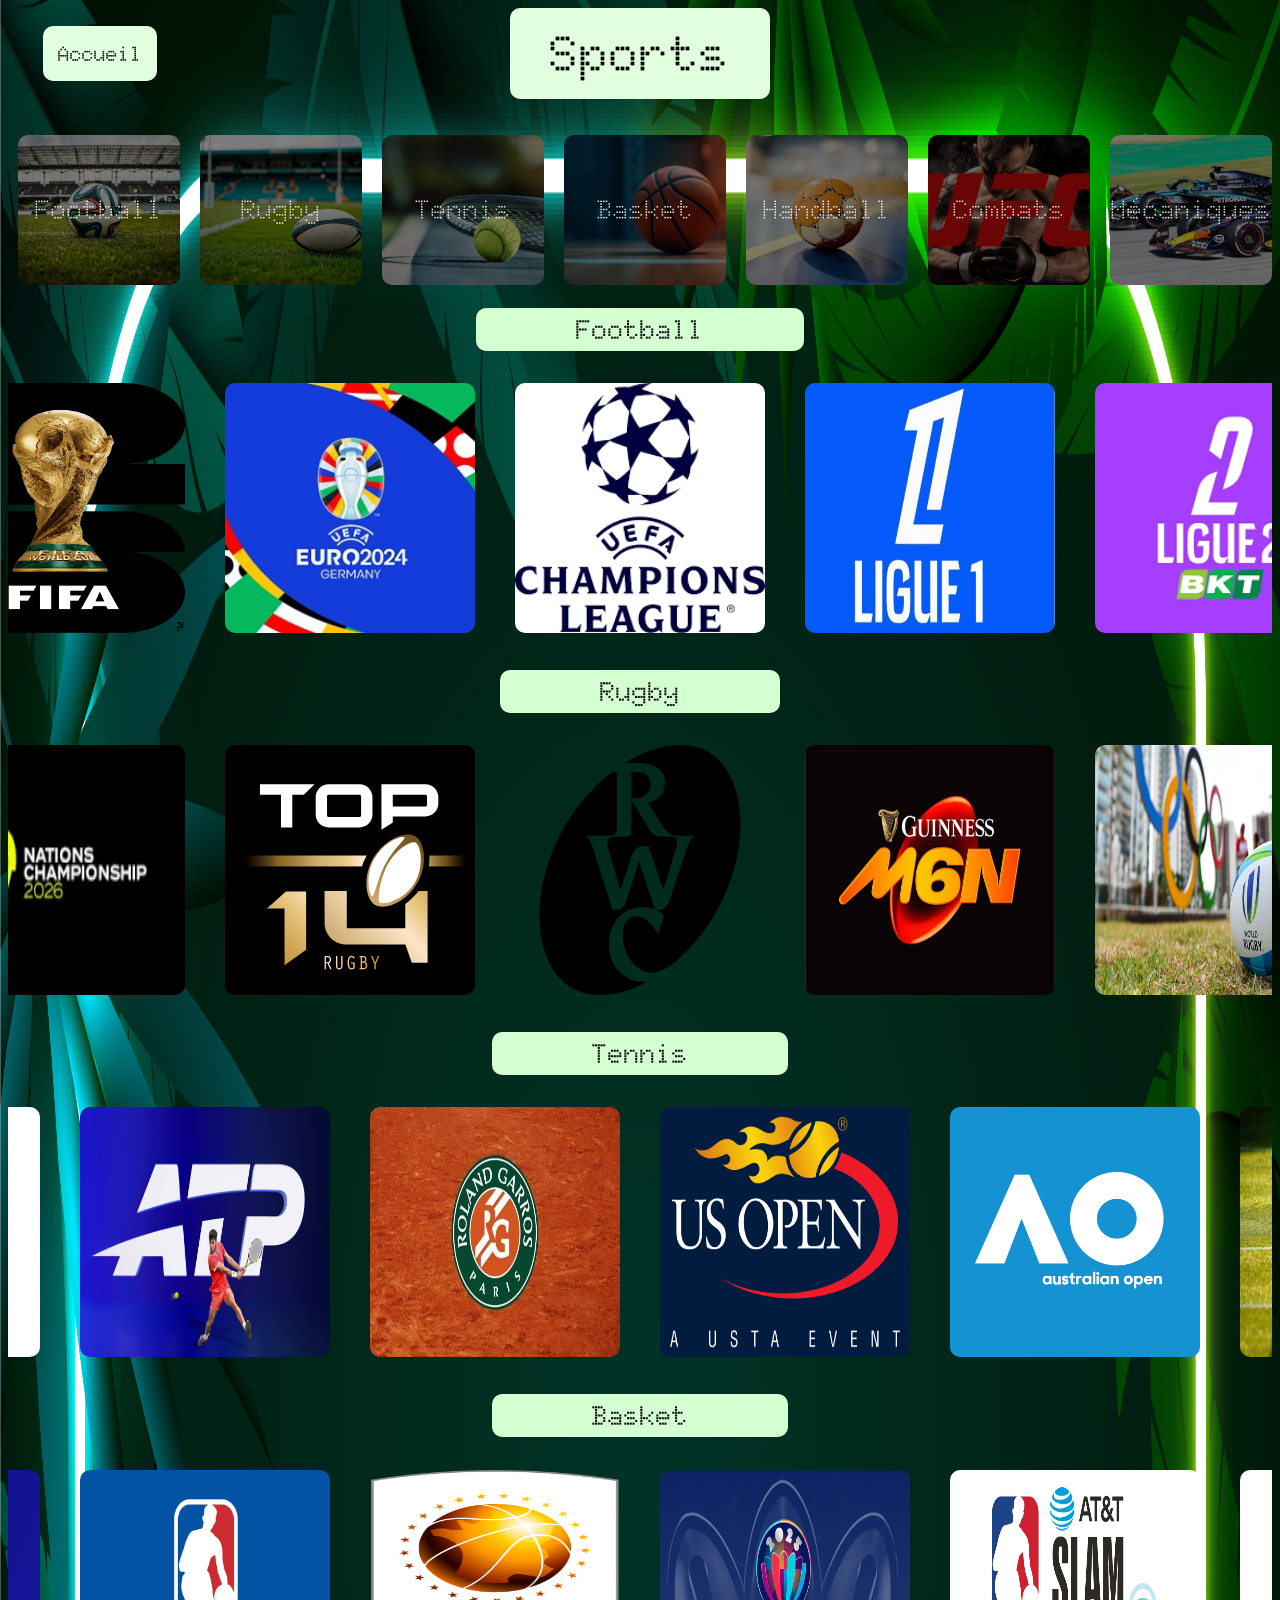
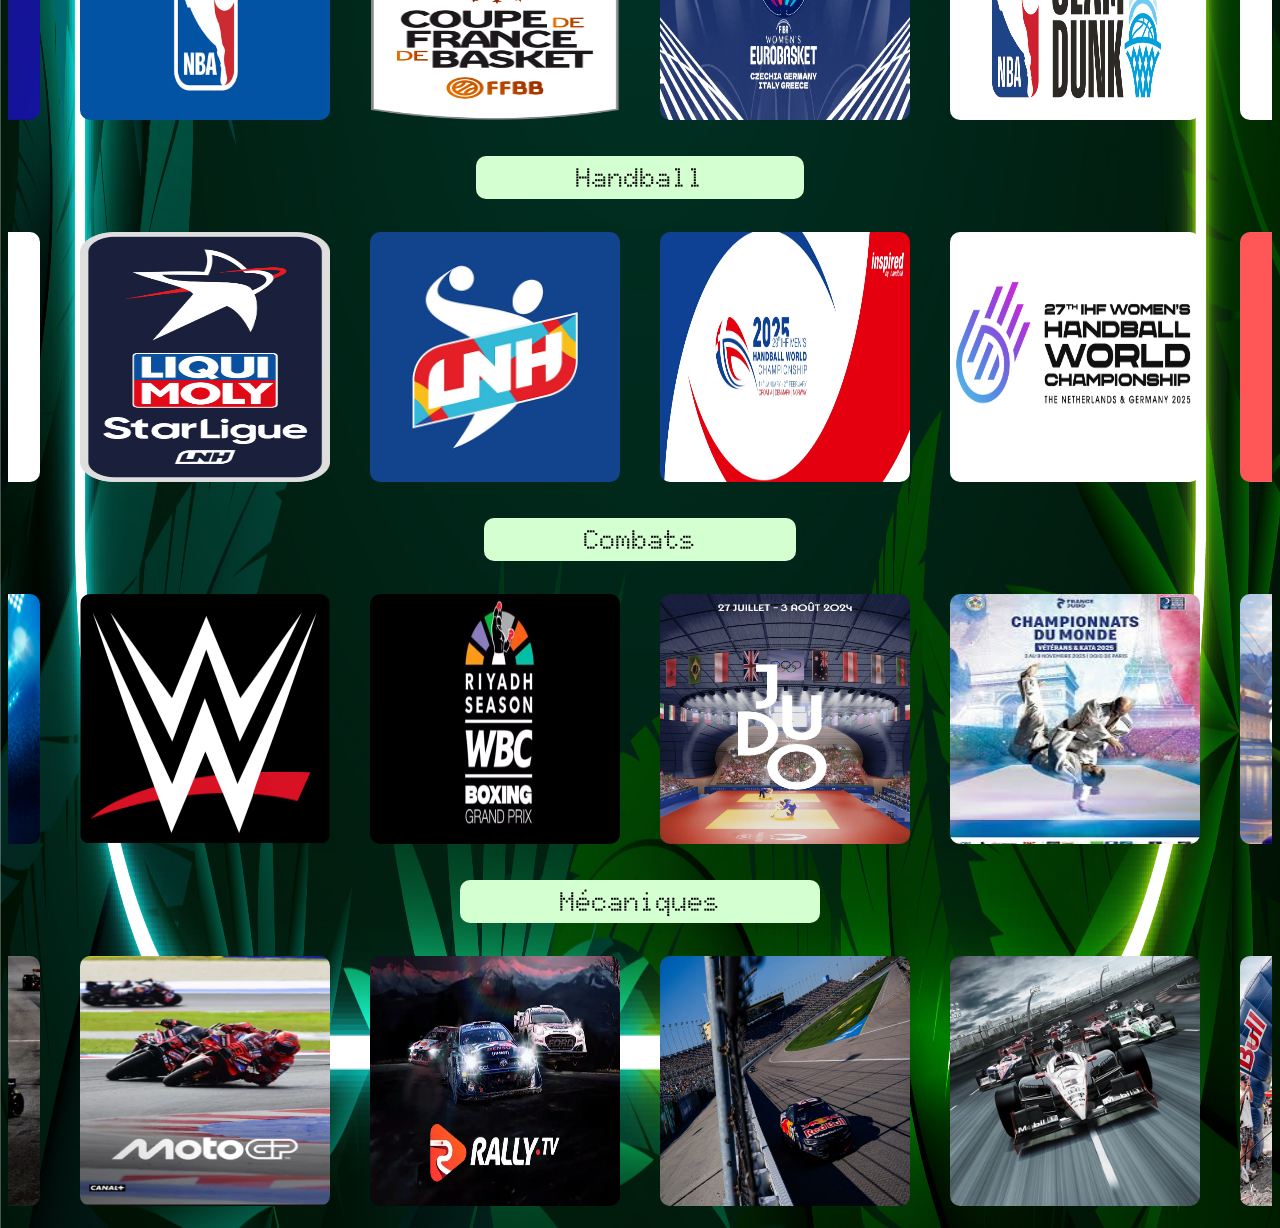
<file: Sports.html>
<!DOCTYPE html>

<html lang="en" xmlns="http://www.w3.org/1999/xhtml">
<head>
    <meta charset="utf-8" />
    <link rel="stylesheet" href="css/Sports/styleSp.css">
    <title>Sports</title>
    <link rel="preconnect" href="https://fonts.googleapis.com">
    <link rel="preconnect" href="https://fonts.gstatic.com" crossorigin>
    <link href="https://fonts.googleapis.com/css2?family=Doto:wght@100..900&display=swap" rel="stylesheet">

</head>
<body>
    <div class="Titre">
    <a href="index.html">Accueil</a>
    <h1 id='TitrePrincipal'>Sports</h1>
    </div>
    <br><br>
    <div class="Genre">
        <a class="Genre1" href="#Football">Football</a>
        <a class="Genre2" href="#Rugby">Rugby</a>
        <a class="Genre3" href="#Tennis">Tennis</a>
        <a class="Genre4" href="#Basket">Basket</a>
        <a class="Genre5" href="#Handball">Handball</a>
        <a class="Genre6" href="#SportsDeCombat">Combats</a>
        <a class="Genre7" href="#Mécaniques">Mécaniques</a>
    </div>
    <h2 id="Football">Football</h2>
    <div class="Football">
        <a href=""><img src="image/imagesSports/CoupeduMonde.png" alt="Coupe du monde"></a>
        <a href=""><img src="image/imagesSports/Euro.jpg" alt="UEFA Euro"></a>
        <a href=""><img src="image/imagesSports/LigueDesChampions.png" alt="Ligue des Champions"></a>
        <a href=""><img src="image/imagesSports/Ligue1.jpg" alt="Ligue 1"></a>
        <a href=""><img src="image/imagesSports/Ligue2.png" alt="Ligue 2"></a>
    </div>
    <h2 id="Rugby">Rugby</h2>
    <div class="Rugby">
        <a href=""><img src="image/imagesSports/NationsChampionship.webp" alt="Championnat des Nations"></a>
        <a href=""><img src="image/imagesSports/Top14.svg" alt="Top 14"></a>
        <a href=""><img src="image/imagesSports/RugbyWorldCup.svg" alt="Coupe du monde de rugby"></a>
        <a href=""><img src="image/imagesSports/6Nations.jpeg" alt="Tournois des 6 Nations"></a>
        <a href=""><img src="image/imagesSports/JeuxOlympiquesRugby.jpg" alt="Jeux olympiques de rugby"></a>
    </div>
    <h2 id="Tennis">Tennis</h2>
    <div class="Tennis">
        <a href=""><img src="image/imagesSports/WTA.jpg" alt="WTA"></a>
        <a href=""><img src="image/imagesSports/ATP.png" alt="ATP"></a>
        <a href=""><img src="image/imagesSports/RolandGarros.jpg" alt="Roland Garros"></a>
        <a href=""><img src="image/imagesSports/US-Open.png" alt="US Open"></a>
        <a href=""><img src="image/imagesSports/AustralianOpen.png" alt="Australian Open"></a>
        <a href=""><img src="image/imagesSports/Wimbledon.jpg" alt="Wimbledon"></a>
    </div>
    <h2 id="Basket">Basket</h2>
    <div class="Basket">
        <a href=""><img src="image/imagesSports/FIBAWorldCup.jpg" alt="FIBA World Cup"></a>
        <a href=""><img src="image/imagesSports/NBA.jpg" alt="NBA"></a>
        <a href=""><img src="image/imagesSports/CoupedeFranceBasket.png" alt="Coupe de France de Basket"></a>
        <a href=""><img src="image/imagesSports/WomenBasket.webp" alt="Championnat d'Europe Féminin de Basket"></a>
        <a href=""><img src="image/imagesSports/DunkContest.avif" alt="Dunk Contest"></a>
        <a href=""><img src="image/imagesSports/JOBasket.jpg" alt="Jeux olympiques de Basket"></a>
    </div>
    <h2 id="Handball">Handball</h2>
    <div class="Handball">
        <a href=""><img src="image/imagesSports/ChampionnatEuropeHandball.jpg" alt="Championnat d'Europe de Handball"></a>
        <a href=""><img src="image/imagesSports/CHampionnatFranceHandball.png" alt="Championnat de France de Handball"></a>
        <a href=""><img src="image/imagesSports/LNH-Handball.jpg" alt="LNH Handball"></a>
        <a href=""><img src="image/imagesSports/MenWorldHandball.webp" alt="Championnat du monde d'Hommes de Handball"></a>
        <a href=""><img src="image/imagesSports/WomenWorldHandball.png" alt="Championnat du monde de Femmes de Handball"></a>
        <a href=""><img src="image/imagesSports/JOHandball.jpg" alt="Jeux olympiques de Handball"></a>
    </div>
    <h2 id="SportsDeCombat">Combats</h2>
    <div class="SportsDeCombat">
        <a href=""><img src="image/imagesSports/UFC.webp" alt="UFC"></a>
        <a href=""><img src="image/imagesSports/Lutte.png" alt="Lutte"></a>
        <a href=""><img src="image/imagesSports/BoxeGrandPrix.webp" alt="Boxe Grand Prix"></a>
        <a href=""><img src="image/imagesSports/JO-Judo.png" alt="Jeux olympiques de Judo"></a>
        <a href=""><img src="image/imagesSports/MondeVeterans-Katas.jpg" alt="Championnat du monde des Vétérans - Katas"></a>
        <a href=""><img src="image/imagesSports/EuropeArtsMartiaux.png" alt="Championnat d'Europe des Arts Martiaux"></a>
    </div>
    <h2 id="Mécaniques">Mécaniques</h2>
    <div class="Mécaniques">
        <a href="https://www.canalplus.com/sport/formule-1/"><img src="/image/imagesSports/F1.png" alt="Formule 1"></a>
        <a href="https://www.canalplus.com/sport/motogp"><img src="/image/imagesSports/MotoGP.png" alt="Moto GP"></a>
        <a href="https://www.canalplus.com/sport/rallye"><img src="/image/imagesSports/Rallyes.webp" alt="Rallye"></a>
        <a href="https://www.automoto-lachaine.fr/"><img src="/image/imagesSports/Nascar.avif" alt="Nascar"></a>
        <a href="https://www.canalplus.com/sport/sports-mecaniques/indycar/"><img src="/image/imagesSports/indycar.webp" alt="IndyCar"></a>
        <a href="https://www.enduro-france.fr/live/"><img src="/image/imagesSports/enduro.avif" alt="Enduro"></a>
    </div>
</body>
</html>
</file>
<file: css/Accueil/styleA.css>
﻿body
{
    background-image: url("/image/imagesbackground/3417619.jpg");
    background-repeat:no-repeat;
    background-position:center center;
    background-size: 100% 100%;
}
h1{
    font-family:"Doto";
    text-align: center;
    font-size:50px;
}
.TitrePrincipal{
    border-radius: 10px;
    background-color:rgb(225, 255, 222)
}
.bannière_de_services{
    text-align:center;
    display:flex;
    gap: 70px;
    justify-content: center;
    align-items: center;
    a{
        font-family:"Doto";
        background-color: rgb(211, 255, 209);
        padding:8px;
        border-radius:10px;
        transition: transform 0.3s ease;
        margin-left: 60px;
        font-weight: bold;
    }
    a:hover{
        transform: scale(1.3);
    }
    a{
        text-decoration: none;
        color:black;
        font-size:1.7em;
    }
}
h3{
    background-color:rgb(211, 255, 209);
    border-radius:10px;
    text-align: center;
    font-size:1.7em;
    font-family:"Doto";
    margin-left: 500px;
    margin-right: 500px;
}
.BannièreFilms{
    display: flex;
    gap: 80px;
    overflow: hidden;
}
.BannièreFilms img{
    width: 200px;
    height: 300px;
    margin:10px;
    border-radius:10px;
    background-size: cover;	
    flex-shrink: 0;
    animation-name: HorizontalScroll;
	animation-iteration-count: infinite;
	animation-timing-function: linear;
    animation-duration: 10s;
}
@keyframes HorizontalScroll {
	from {transform: translateX(0) }
	to {transform: translateX(calc(-1050%));}
}
.BannièreSeries{
    display: flex;
    gap: 80px;
    overflow: hidden;
}
.BannièreSeries img{
    width: 200px;
    height: 300px;
    margin:10px;
    border-radius:10px;
    background-size: cover;	
    flex-shrink: 0;
    animation-name: HorizontalScroll;
	animation-iteration-count: infinite;
	animation-timing-function: linear;
    animation-duration: 10s;
}
.PartieInfosBas{
    th{
        background-color:rgb(225, 255, 222);
        border-radius:10px;
    }
    table{
        margin:auto;
        border-spacing: 15px;
        background-color:rgb(225, 255, 222);
        border-radius:10px;
    }
}
footer{
    text-align: center;
    padding:1px;
    background-color: rgb(225, 255, 222);
    border-radius: 10px;
    margin-top: 10px;
    font-family: "Doto";
    font-size: 1.2em;
    background-clip: content-box;
    margin-left: 500px;
    margin-right: 500px;
    font-weight: bold;
}
</file>
<file: css/Films/styleF.css>
body
{
    background-image: url("/image/imagesbackground/3417619.jpg");
    background-repeat:no-repeat;
    background-position:center center;
    background-size: 100% 100%;
}
h1 {
    font-family: "Doto";
    text-align: center;
    font-size: 50px;
    margin: 0;
}
.Genre{
    display:flex;
    gap: 20px;
    font-family:"Doto";
    margin-left: 10px;
    a{
        text-decoration: none;
        width: 250px;
        height:150px;
        border-radius: 10px;
        background-size: cover;
        background-position: center;
        text-align: center;
        line-height: 150px;
        color:white;
        font-size:1.7em;
        transition: transform 0.3s ease;
    }
    a:hover{
    transform: scale(1.1);
    }
    .Genre1{
        background-image: linear-gradient(rgba(0,0,0,0.5), rgba(0,0,0,0.5)),
                      url(/image/imagesbackground/johnwick.avif);
    }
    .Genre2{
        background-image: linear-gradient(rgba(0,0,0,0.5), rgba(0,0,0,0.5)),
                      url(/image/imagesbackground/uncharted.webp);
    }
    .Genre3{
        background-image: linear-gradient(rgba(0,0,0,0.5), rgba(0,0,0,0.5)),
                      url(/image/imagesbackground/chtis.webp);
    }
    .Genre4{
        background-image: linear-gradient(rgba(0,0,0,0.5), rgba(0,0,0,0.5)),
                      url(/image/imagesbackground/titanic.webp);
    }
    .Genre5{
        background-image: linear-gradient(rgba(0,0,0,0.5), rgba(0,0,0,0.5)),
                      url(/image/imagesbackground/seigneuranneaux.webp);
    }
    .Genre6{
        background-image: linear-gradient(rgba(0,0,0,0.5), rgba(0,0,0,0.5)),
                      url(/image/imagesbackground/shining.jpg);
    }
    .Genre7{
        background-image: linear-gradient(rgba(0,0,0,0.5), rgba(0,0,0,0.5)),
                      url(/image/imagesbackground/le-roi-et-loiseau.jpg.webp);
    }
}
.Tendances{
    display: flex;
    gap: 20px;
    overflow: hidden;
    justify-content: center;
    img{
        width: 200px;
        height: 300px;
        margin:10px;
        border-radius:10px;
        background-size: cover;	
        flex-shrink: 0;
        transition: transform 0.3s ease;
        overflow-x: auto;
        scroll-behavior: smooth;
        cursor: grab;
    }
    img:hover{
        transform: scale(1.05);
    }
}
.Nouveautés{
    display: flex;
    gap: 20px;
    overflow: hidden;
    justify-content: center;
    img{
        width: 200px;
        height: 300px;
        margin:10px;
        border-radius:10px;
        background-size: cover;	
        flex-shrink: 0;
        transition: transform 0.3s ease;
    }
    img:hover{
        transform: scale(1.05);
    }
}
.Action{
    display: flex;
    gap: 20px;
    overflow: hidden;
    justify-content: center;
    img{
        width: 200px;
        height: 300px;
        margin:10px;
        border-radius:10px;
        background-size: cover; 
        flex-shrink: 0;
        transition: transform 0.3s ease;
    }
    img:hover{
        transform: scale(1.05);
    }
}
.Aventure{
    display: flex;
    gap: 20px;
    overflow: hidden;
    justify-content: center;
    img{
        width: 200px;
        height: 300px;
        margin:10px;
        border-radius:10px;
        background-size: cover; 
        flex-shrink: 0;
        transition: transform 0.3s ease;
    }
    img:hover{
        transform: scale(1.05);
    }
}
.Comédie{
    display: flex;
    gap: 20px;
    overflow: hidden;
    justify-content: center;
    img{
        width: 200px;
        height: 300px;
        margin:10px;
        border-radius:10px;
        background-size: cover; 
        flex-shrink: 0;
        transition: transform 0.3s ease;
    }
    img:hover{
        transform: scale(1.05);
    }
}
.Drame{
    display: flex;
    gap: 20px;
    overflow: hidden;
    justify-content: center;
    img{
        width: 200px;
        height: 300px;
        margin:10px;
        border-radius:10px;
        background-size: cover; 
        flex-shrink: 0;
        transition: transform 0.3s ease;
    }
    img:hover{
        transform: scale(1.05);
    }
}
.Fantastique{
    display: flex;
    gap: 20px;
    overflow: hidden;
    justify-content: center;
    img{
        width: 200px;
        height: 300px;
        margin:10px;
        border-radius:10px;
        background-size: cover; 
        flex-shrink: 0;
        transition: transform 0.3s ease;
    }
    img:hover{
        transform: scale(1.05);
    }
}
.Horreur{
    display: flex;
    gap: 20px;
    overflow: hidden;
    justify-content: center;
    img{
        width: 200px;
        height: 300px;
        margin:10px;
        border-radius:10px;
        background-size: cover; 
        flex-shrink: 0;
        transition: transform 0.3s ease;
    }
    img:hover{
        transform: scale(1.05);
    }
}
.Animation{
    display: flex;
    gap: 20px;
    overflow: hidden;
    justify-content: center;
    img{
        width: 200px;
        height: 300px;
        margin:10px;
        border-radius:10px;
        background-size: cover; 
        flex-shrink: 0;
        transition: transform 0.3s ease;
    }
    img:hover{
        transform: scale(1.05);
    }
}
h2 {
    background-color: rgb(211, 255, 209);
    border-radius: 10px;
    font-size: 1.7em;
    font-family: "Doto";
    text-align: center;
    margin-left: auto;
    margin-right: auto;
    width: fit-content;
    padding: 5px 100px;
}
.Plateformes{
    display: flex;
    gap: 20px;
    overflow: hidden;
    justify-content: center;
    img{
        width: 200px;
        height: 220px;
        margin:10px;
        border-radius:10px;
        background-size: cover;	
        flex-shrink: 0;
        transition: transform 0.3s ease;
    }
    img:hover{
        transform: scale(1.05);
    }
}
.Titre{
    display: flex;
    justify-content: center;
    align-items: center;
    position: relative;
    #TitrePrincipal {
        border-radius: 10px;
        background-color: rgb(225, 255, 222);
        padding: 15px 40px;
        font-family: "Doto";
    }
    a{
        text-decoration: none;
        border-radius: 10px;
        background-color:rgb(225, 255, 222);
        margin-left: 15px;
        padding:15px;   
        font-family:"Doto";
        font-size: 1.3em;
        color:black;
        font-weight: bold;
        margin-top: 50px;
        margin-bottom: 50px;
        transition: transform 0.3s ease;
        position: absolute;
        left: 20px;
    }
    a:hover{
        transform: scale(1.1);
    }
    #Accueil{
        background-color:rgb(225, 255, 222) ;
        border-radius:10px;
        font-family: "Doto";
        line-height: 120px;
        margin:10px;
        padding:2px;
        border-spacing: 15px;
    }
}
</file>
<file: css/Series/styleSe.css>
body
{
    background-image: url("/image/imagesbackground/3417619.jpg");
    background-repeat:no-repeat;
    background-position:center center;
    background-size: 100% 100%;
}
h1 {
    font-family: "Doto";
    text-align: center;
    font-size: 50px;
    margin: 0;
}
.Genre{
    display:flex;
    gap: 20px;
    font-family:"Doto";
    justify-content: center;
    a{
        text-decoration: none;
        width: 250px;
        height:150px;
        border-radius: 10px;
        background-size: cover;
        background-position: center;
        text-align: center;
        line-height: 150px;
        color:white;
        font-size:1.7em;
        transition: transform 0.3s ease;
    }
    a:hover{
    transform: scale(1.1);
    }
    .Genre1{
        background-image: linear-gradient(rgba(0,0,0,0.5), rgba(0,0,0,0.5)),
                      url(/image/imagesbackground/theboys.jpg);
    }
    .Genre2{
        background-image: linear-gradient(rgba(0,0,0,0.5), rgba(0,0,0,0.5)),
                      url(/image/imagesbackground/Alexander.webp);
    }
    .Genre3{
        background-image: linear-gradient(rgba(0,0,0,0.5), rgba(0,0,0,0.5)),
                      url(/image/imagesbackground/friends.webp);
    }
    .Genre4{
        background-image: linear-gradient(rgba(0,0,0,0.5), rgba(0,0,0,0.5)),
                      url(/image/imagesbackground/theexpanse.jpg);
    }
    .Genre5{
        background-image: linear-gradient(rgba(0,0,0,0.5), rgba(0,0,0,0.5)),
                      url(/image/imagesbackground/ourplanet.jpg);
    }
    .Genre6{
        background-image: linear-gradient(rgba(0,0,0,0.5), rgba(0,0,0,0.5)),
                      url(/image/imagesbackground/jjk.avif);
    }
}
.Tendances{
    display: flex;
    gap: 20px;
    overflow: hidden;
    justify-content: center;
    img{
        width: 200px;
        height: 300px;
        margin:10px;
        border-radius:10px;
        background-size: cover;	
        flex-shrink: 0;
        transition: transform 0.3s ease;
    }
    img:hover{
        transform: scale(1.05);
    }
}
.Nouveautés{
    display: flex;
    gap: 20px;
    overflow: hidden;
    justify-content: center;
    img{
        width: 200px;
        height: 300px;
        margin:10px;
        border-radius:10px;
        background-size: cover;	
        flex-shrink: 0;
        transition: transform 0.3s ease;
    }
    img:hover{
        transform: scale(1.05);
    }
}
.Action{
    display: flex;
    gap: 20px;
    overflow: hidden;
    justify-content: center;
    img{
        width: 200px;
        height: 300px;
        margin:10px;
        border-radius:10px;
        background-size: cover;	
        flex-shrink: 0;
        transition: transform 0.3s ease;
    }
    img:hover{
        transform: scale(1.05);
    }
}
.Historiques{
    display: flex;
    gap: 20px;
    overflow: hidden;
    justify-content: center;
    img{
        width: 200px;
        height: 300px;
        margin:10px;
        border-radius:10px;
        background-size: cover;	
        flex-shrink: 0;
        transition: transform 0.3s ease;
    }
    img:hover{
        transform: scale(1.05);
    }
}
.Sit-com{
    display: flex;
    gap: 20px;
    overflow: hidden;
    justify-content: center;
    img{
        width: 200px;
        height: 300px;
        margin:10px;
        border-radius:10px;
        background-size: cover;	
        flex-shrink: 0;
        transition: transform 0.3s ease;
    }
    img:hover{
        transform: scale(1.05);
    }
}
.Science-Fiction{
    display: flex;
    gap: 20px;
    overflow: hidden;
    justify-content: center;
    img{
        width: 200px;
        height: 300px;
        margin:10px;
        border-radius:10px;
        background-size: cover;	
        flex-shrink: 0;
        transition: transform 0.3s ease;
    }
    img:hover{
        transform: scale(1.05);
    }
}
.Documentaire{
    display: flex;
    gap: 20px;
    overflow: hidden;
    justify-content: center;
    img{
        width: 200px;
        height: 300px;
        margin:10px;
        border-radius:10px;
        background-size: cover;	
        flex-shrink: 0;
        transition: transform 0.3s ease;
    }
    img:hover{
        transform: scale(1.05);
    }
}
.Animés{
    display: flex;
    gap: 20px;
    overflow: hidden;
    justify-content: center;
    img{
        width: 200px;
        height: 300px;
        margin:10px;
        border-radius:10px;
        background-size: cover;	
        flex-shrink: 0;
        transition: transform 0.3s ease;
    }
    img:hover{
        transform: scale(1.05);
    }
}
.Animation{
    display: flex;
    gap: 20px;
    overflow: hidden;
    justify-content: center;
    img{
        width: 200px;
        height: 300px;
        margin:10px;
        border-radius:10px;
        background-size: cover;	
        flex-shrink: 0;
        transition: transform 0.3s ease;
    }
    img:hover{
        transform: scale(1.05);
    }
}
h2 {
    background-color: rgb(211, 255, 209);
    border-radius: 10px;
    font-size: 1.7em;
    font-family: "Doto";
    text-align: center;
    margin-left: auto;
    margin-right: auto;
    width: fit-content;
    padding: 5px 100px;
}
.Plateformes{
    display: flex;
    gap: 20px;
    overflow: hidden;
    justify-content: center;
    img{
        width: 200px;
        height: 220px;
        margin:10px;
        border-radius:10px;
        background-size: cover;	
        flex-shrink: 0;
        transition: transform 0.3s ease;
    }
    img:hover{
        transform: scale(1.05);
    }
}
.Titre{
    display: flex;
    justify-content: center;
    align-items: center;
    position: relative;
    #TitrePrincipal {
        border-radius: 10px;
        background-color: rgb(225, 255, 222);
        padding: 15px 40px;
        font-family: "Doto";
    }
    a{
        text-decoration: none;
        border-radius: 10px;
        background-color:rgb(225, 255, 222);
        margin-left: 15px;
        padding:15px;   
        font-family:"Doto";
        font-size: 1.3em;
        color:black;
        font-weight: bold;
        margin-top: 50px;
        margin-bottom: 50px;
        transition: transform 0.3s ease;
        position: absolute;
        left: 20px;
    }
    a:hover{
        transform: scale(1.1);
    }
    #Accueil{
        background-color:rgb(225, 255, 222) ;
        border-radius:10px;
        font-family: "Doto";
        line-height: 120px;
        margin:10px;
        padding:2px;
        border-spacing: 15px;
    }
}
</file>
<file: css/Sports/styleSp.css>
body
{
    background-image: url("/image/imagesbackground/3417619.jpg");
    background-repeat:no-repeat;
    background-position:center center;
    background-size: 100% 100%;
}
h1 {
    font-family: "Doto";
    text-align: center;
    font-size: 50px;
    margin: 0;
}
.Genre{
    display:flex;
    gap: 20px;
    font-family:"Doto";
    margin-left: 10px;
    a{
        text-decoration: none;
        width: 250px;
        height:150px;
        border-radius: 10px;
        background-size: cover;
        background-position: center;
        text-align: center;
        line-height: 150px;
        color:white;
        font-size:1.7em;
        transition: transform 0.3s ease;
    }
    a:hover{
    transform: scale(1.1);
    }
    .Genre1{
        background-image: linear-gradient(rgba(0,0,0,0.5), rgba(0,0,0,0.5)),
                      url(/image/imagesbackground/Football.jpg);
    }
    .Genre2{
        background-image: linear-gradient(rgba(0,0,0,0.5), rgba(0,0,0,0.5)),
                      url(/image/imagesbackground/Rugby.avif);
    }
    .Genre3{
        background-image: linear-gradient(rgba(0,0,0,0.5), rgba(0,0,0,0.5)),
                      url(/image/imagesbackground/Tennis.jpg);
    }
    .Genre4{
        background-image: linear-gradient(rgba(0,0,0,0.5), rgba(0,0,0,0.5)),
                      url(/image/imagesbackground/Basketball.webp);
    }
    .Genre5{
        background-image: linear-gradient(rgba(0,0,0,0.5), rgba(0,0,0,0.5)),
                      url(/image/imagesbackground/Handball.jpg);
    }
    .Genre6{
        background-image: linear-gradient(rgba(0,0,0,0.5), rgba(0,0,0,0.5)),
                      url(/image/imagesbackground/Combat.jpg);
    }
    .Genre7{
        background-image: linear-gradient(rgba(0,0,0,0.5), rgba(0,0,0,0.5)),
                      url(/image/imagesbackground/Mécanique.jpg);
    }
}
.Football{
    display: flex;
    gap: 20px;
    overflow: hidden;
    justify-content: center;
    img{
        width: 250px;
        height: 250px;
        margin:10px;
        border-radius:10px;
        background-size: cover;	
        flex-shrink: 0;
        transition: transform 0.3s ease;
    }
    img:hover{
        transform: scale(1.05);
    }
}
.Rugby{
    display: flex;
    gap: 20px;
    overflow: hidden;
    justify-content: center;
    img{
        width: 250px;
        height: 250px;
        margin:10px;
        border-radius:10px;
        background-size: cover;	
        flex-shrink: 0;
        transition: transform 0.3s ease;
    }
    img:hover{
        transform: scale(1.05);
    }
}
.Tennis{
    display: flex;
    gap: 20px;
    overflow: hidden;
    justify-content: center;
    img{
        width: 250px;
        height: 250px;
        margin:10px;
        border-radius:10px;
        background-size: cover;	
        flex-shrink: 0;
        transition: transform 0.3s ease;
    }
    img:hover{
        transform: scale(1.05);
    }
}
.Basket{
    display: flex;
    gap: 20px;
    overflow: hidden;
    justify-content: center;
    img{
        width: 250px;
        height: 250px;
        margin:10px;
        border-radius:10px;
        background-size: cover;	
        flex-shrink: 0;
        transition: transform 0.3s ease;
    }
    img:hover{
        transform: scale(1.05);
    }
}
.Handball{
    display: flex;
    gap: 20px;
    overflow: hidden;
    justify-content: center;
    img{
        width: 250px;
        height: 250px;
        margin:10px;
        border-radius:10px;
        background-size: cover;	
        flex-shrink: 0;
        transition: transform 0.3s ease;
    }
    img:hover{
        transform: scale(1.05);
    }
}
.SportsDeCombat{
    display: flex;
    gap: 20px;
    overflow: hidden;
    justify-content: center;
    img{
        width: 250px;
        height: 250px;
        margin:10px;
        border-radius:10px;
        background-size: cover;	
        flex-shrink: 0;
        transition: transform 0.3s ease;
    }
    img:hover{
        transform: scale(1.05);
    }
}
.Mécaniques{
    display: flex;
    gap: 20px;
    overflow: hidden;
    justify-content: center;
    img{
        width: 250px;
        height: 250px;
        margin:10px;
        border-radius:10px;
        background-size: cover;	
        flex-shrink: 0;
        transition: transform 0.3s ease;
    }
    img:hover{
        transform: scale(1.05);
    }
}
h2 {
    background-color: rgb(211, 255, 209);
    border-radius: 10px;
    font-size: 1.7em;
    font-family: "Doto";
    text-align: center;
    margin-left: auto;
    margin-right: auto;
    width: fit-content;
    padding: 5px 100px;
}
.Titre{
    display: flex;
    justify-content: center;
    align-items: center;
    position: relative;
    #TitrePrincipal {
        border-radius: 10px;
        background-color: rgb(225, 255, 222);
        padding: 15px 40px;
        font-family: "Doto";
    }
    a{
        text-decoration: none;
        border-radius: 10px;
        background-color:rgb(225, 255, 222);
        margin-left: 15px;
        padding:15px;   
        font-family:"Doto";
        font-size: 1.3em;
        color:black;
        font-weight: bold;
        margin-top: 50px;
        margin-bottom: 50px;
        transition: transform 0.3s ease;
        position: absolute;
        left: 20px;
    }
    a:hover{
        transform: scale(1.1);
    }
    #Accueil{
        background-color:rgb(225, 255, 222) ;
        border-radius:10px;
        font-family: "Doto";
        line-height: 120px;
        margin:10px;
        padding:2px;
        border-spacing: 15px;
    }
}
</file>
